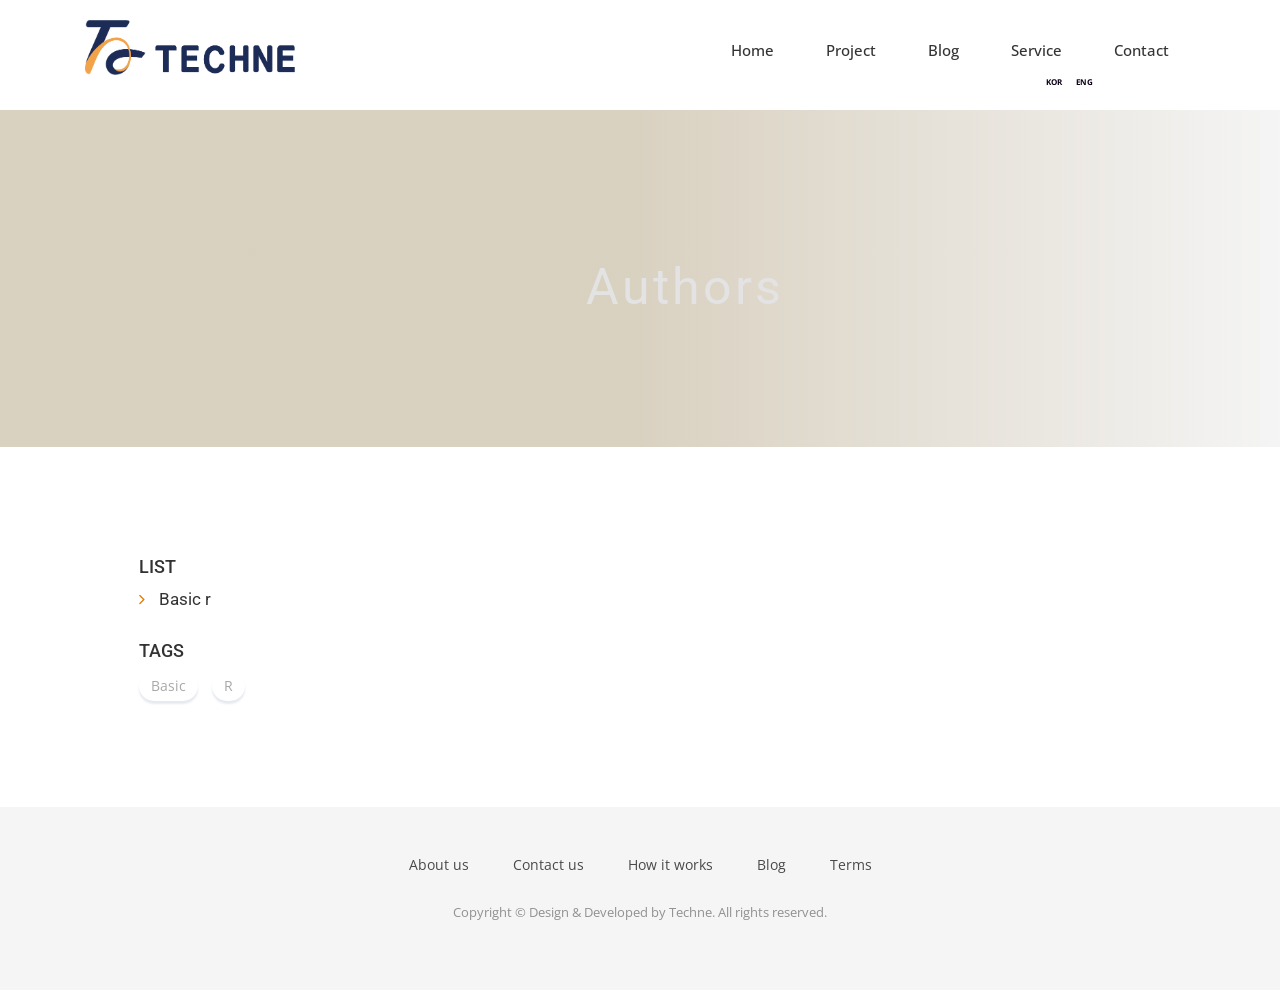
<file: authors/index.html>
<!DOCTYPE html>
<html>
<head>
	<meta charset="utf-8">
<meta http-equiv="X-UA-Compatible" content="IE=edge">
<meta name="viewport" content="width=device-width, initial-scale=1">
<meta name="description" content="Airspace Hugo theme">
<meta name="author" content="Somrat">










<title>Authors</title>

<meta name="generator" content="Hugo 0.59.0" />


    <link rel="stylesheet" href="https://techne316.github.io/css/owl.carousel.css" />
    <link rel="stylesheet" href="https://techne316.github.io/css/bootstrap.min.css" />
    <link rel="stylesheet" href="https://techne316.github.io/css/font-awesome.min.css" />
    <link rel="stylesheet" href="https://techne316.github.io/css/ionicons.min.css" />
    <link rel="stylesheet" href="https://techne316.github.io/css/animate.css" />
    <link rel="stylesheet" href="https://techne316.github.io/css/syntax.css" />
    <link rel="stylesheet" href="https://techne316.github.io/css/venobox.css" />
<!-- Main Stylesheet -->

<link rel="stylesheet" href="https://techne316.github.io/css/style.min.css" integrity="" media="screen">



<script src="https://techne316.github.io/js/jquery-1.10.2.min.js"></script>
<script src="https://techne316.github.io/js/bootstrap.min.js"></script>
<script src="https://techne316.github.io/js/owl.carousel.min.js"></script>
<script src="https://techne316.github.io/js/plugins.js"></script>
<script src="https://techne316.github.io/js/venobox.min.js"></script>


<!-- Main Script -->

<script src="https://techne316.github.io/js/main.min.js"></script>

<!-- google analitycs -->
<script>
    (function(i,s,o,g,r,a,m){i['GoogleAnalyticsObject']=r;i[r]=i[r]||function(){
    (i[r].q=i[r].q||[]).push(arguments)},i[r].l=1*new Date();a=s.createElement(o),
    m=s.getElementsByTagName(o)[0];a.async=1;a.src=g;m.parentNode.insertBefore(a,m)
    })(window,document,'script','//www.google-analytics.com/analytics.js','ga');
    ga('create', 'Your ID', 'auto');
    ga('send', 'pageview');
</script>



</head>
<body>

	
<header>
  <div class="container">
    <div class="row">
      <div class="col-md-12">

        
        <nav class="navbar navbar-default">
          <div class="container-fluid">
            
            <div class="navbar-header">
              <button type="button" class="navbar-toggle collapsed" data-toggle="collapse" data-target="#bs-example-navbar-collapse-1">
              </button>
              <a class="navbar-brand" href="https://techne316.github.io/">
                <img src="https://techne316.github.io/img/Techne.png" alt="Techne homepage Logo" style="width:210px;height:55px;">
              </a>
            </div>

            
              <div class="collapse navbar-collapse" id="bs-example-navbar-collapse-1">
                <ul class="nav navbar-nav navbar-right">
                  <li><a href="https://techne316.github.io/"> Home </a>
                  </li>
                  
                  
                  <li class="nav-item dropdown">
                    <a class="nav-link dropdown-toggle" href="#" role="button" data-toggle="dropdown" aria-haspopup="true" aria-expanded="false">
                      Project
                    </a>
                    <div class="dropdown-menu" >
                      
                      <a class="dropdown-item" href="/microarray">Microarray</a>
                      
                      <a class="dropdown-item" href="/rnaseq">RNAseq</a>
                      
                    </div>
                  </li>
                  
                  
                  
                  <li class="nav-item">
                    <a class="nav-link" href="/blog">Blog</a>
                  </li>
                  
                  
                  
                  <li class="nav-item">
                    <a class="nav-link" href="/service">Service</a>
                  </li>
                  
                  
                  
                  <li class="nav-item">
                    <a class="nav-link" href="/contact">Contact</a>
                  </li>
                  
                  
                </ul>
               </div> 
          </div>
        </nav> 
               <div class ="row">
                 <div class="col-md-10"></div>
                 <div class="col-md-2">
                  <ul class="list-inline lang-list">
                  
                  <li class="list-inline-item"><a href="https://techne316.github.io/kor/" style="text-align:right;font-size:60%;">KOR</a></li>
                  
                  <li class="list-inline-item"><a href="https://techne316.github.io/" style="text-align:right;font-size:60%;">ENG</a></li>
                  
                  </ul>
                 </div> 

      </div>
    </div>
  </div>

</header>

	
<section id="global-header" style="background-image: url('https://techne316.github.io/'),url('https://techne316.github.io/');">
    <div class="container">
        <div class="row">
            <div class="col-md-12">
                <div class="block">
                    <h1>Authors</h1>
                    <p></p>
                </div>
            </div>
        </div>
    </div>
</section>

	<section class="blog section">
		<div class="row">
			<div class = "col-md-1"></div>
				<!-- sidebar -->
<aside class="col-md-3 order-1 order-lg-2">
  <!-- categories -->
    <div class = "row">
      <div class = "col-md-1"></div>
      <div class = "col-md-8">
        <h4> LIST </h4>
        <ul class="list-styled style-circle">
          <li class="border-bottom border-color"><a href="/categories/basic-r" class="text-color d-block pb-3 mt-3 text-decoration-none">Basic r</a></li>
        </ul>
       <br>

      <!-- tags -->
        <h4>TAGS</h4>
        <ul class="list-inline tag-list">
          <li class="list-inline-item"><a class="hover-ripple" href="/tags/basic">Basic</a></li>
          <li class="list-inline-item"><a class="hover-ripple" href="/tags/r">R</a></li>
        </ul>
      </div> 
    </div> 

</aside>
<!-- /sidebar -->


			<div class="container">
			<div class = "col-md-9">	
				
			</div>
			<div class="col-9 text-center">
				


			</div>
		</div>
		</div>
	</section>

	
<footer>
  <div class="container">
    <div class="row">
      <div class="col-md-12">
        <div class="footer-manu">
          <ul>
            
            <li><a href="#">About us</a></li>
            
            <li><a href="#">Contact us</a></li>
            
            <li><a href="#">How it works</a></li>
            
            <li><a href="#">Blog</a></li>
            
            <li><a href="#">Terms</a></li>
            
          </ul>
        </div>
        <p>Copyright &copy; Design &amp; Developed by Techne. All rights reserved.</p>
      </div>
    </div>
  </div>
</footer>


</body>
</html>
</file>
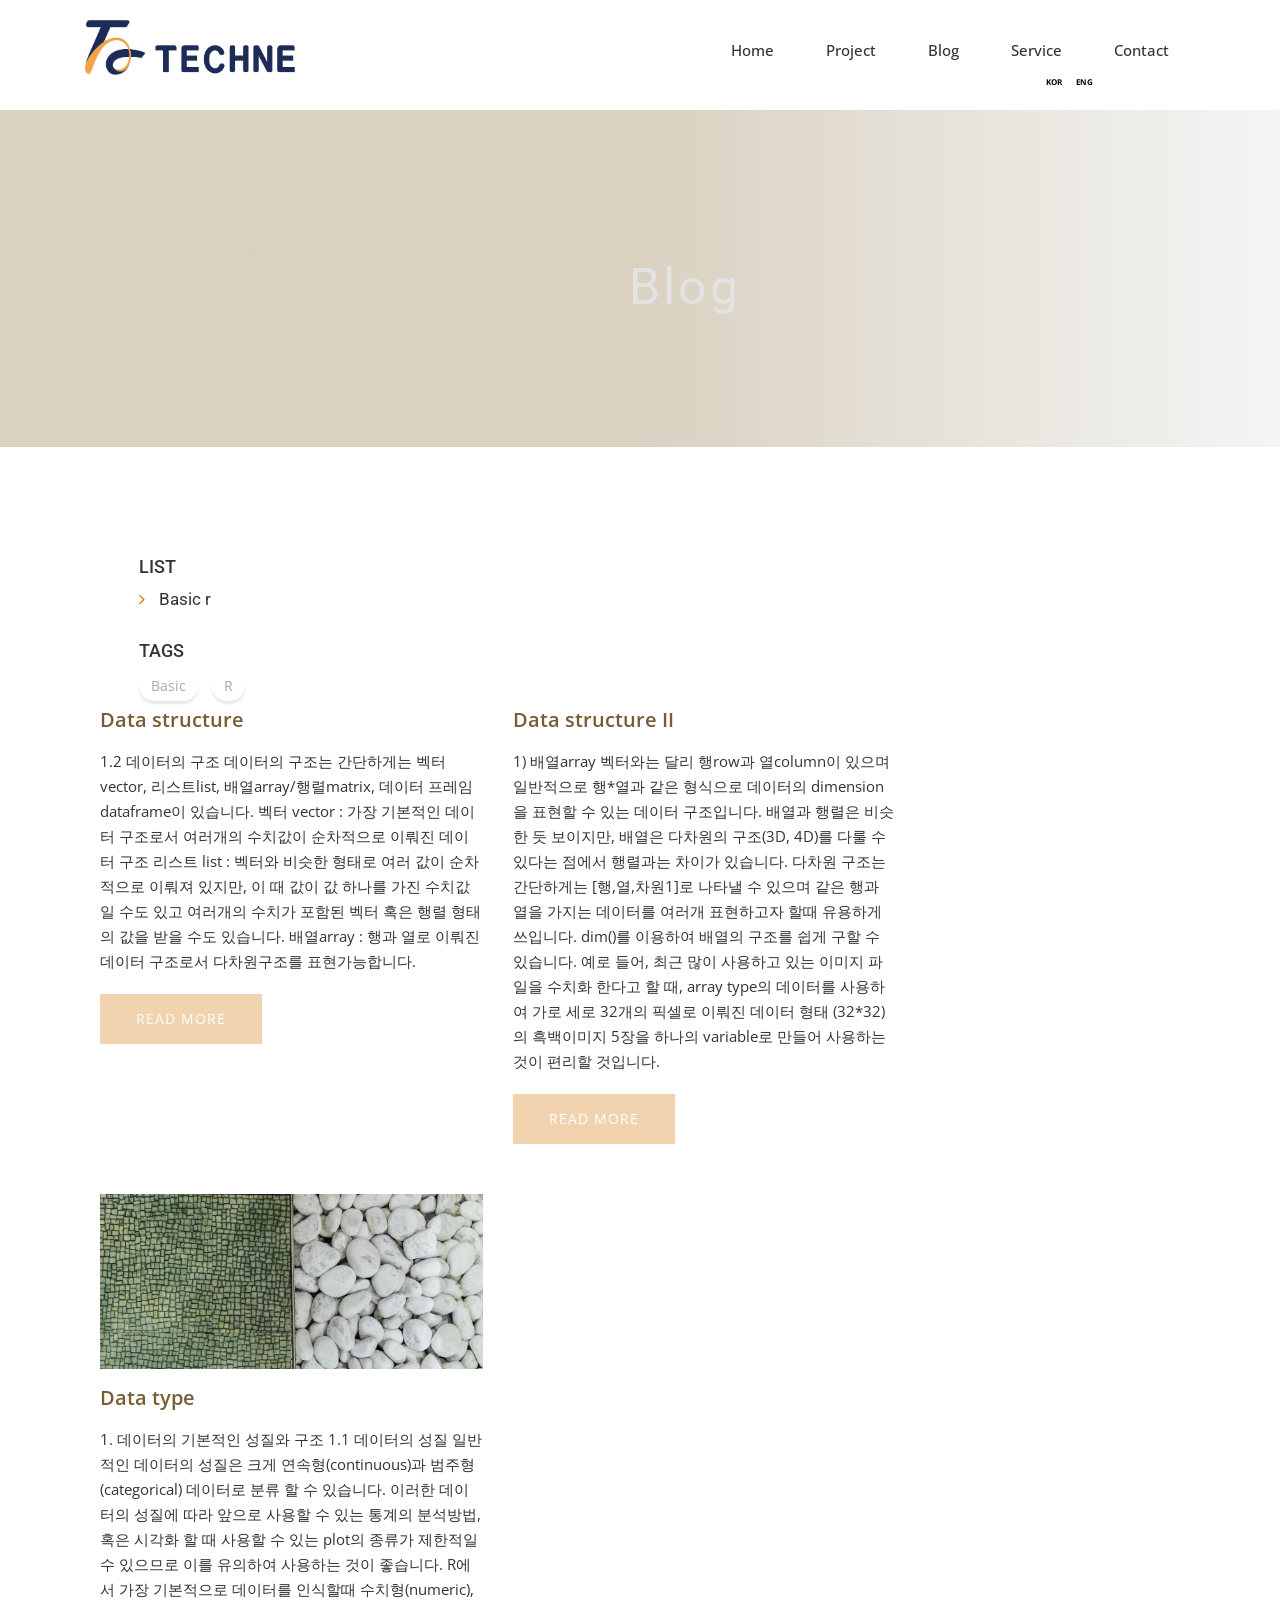
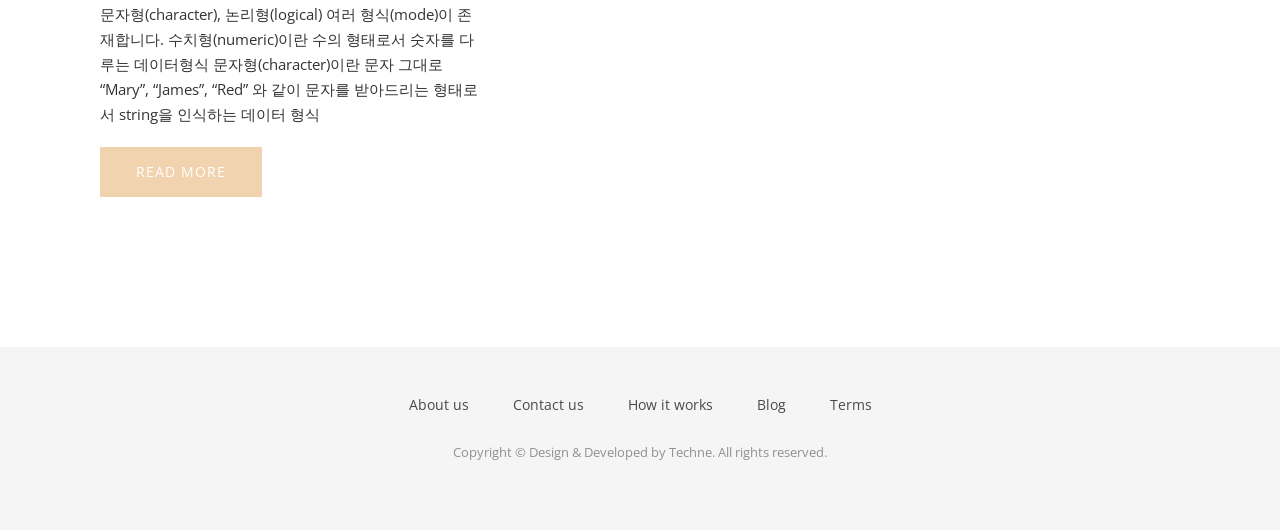
<file: blog/index.html>
<!DOCTYPE html>
<html>
<head>
	<meta charset="utf-8">
<meta http-equiv="X-UA-Compatible" content="IE=edge">
<meta name="viewport" content="width=device-width, initial-scale=1">
<meta name="description" content="This is meta description for blog page">
<meta name="author" content="Somrat">










<title>Blog</title>

<meta name="generator" content="Hugo 0.59.0" />


    <link rel="stylesheet" href="https://techne316.github.io/css/owl.carousel.css" />
    <link rel="stylesheet" href="https://techne316.github.io/css/bootstrap.min.css" />
    <link rel="stylesheet" href="https://techne316.github.io/css/font-awesome.min.css" />
    <link rel="stylesheet" href="https://techne316.github.io/css/ionicons.min.css" />
    <link rel="stylesheet" href="https://techne316.github.io/css/animate.css" />
    <link rel="stylesheet" href="https://techne316.github.io/css/syntax.css" />
    <link rel="stylesheet" href="https://techne316.github.io/css/venobox.css" />
<!-- Main Stylesheet -->

<link rel="stylesheet" href="https://techne316.github.io/css/style.min.css" integrity="" media="screen">



<script src="https://techne316.github.io/js/jquery-1.10.2.min.js"></script>
<script src="https://techne316.github.io/js/bootstrap.min.js"></script>
<script src="https://techne316.github.io/js/owl.carousel.min.js"></script>
<script src="https://techne316.github.io/js/plugins.js"></script>
<script src="https://techne316.github.io/js/venobox.min.js"></script>


<!-- Main Script -->

<script src="https://techne316.github.io/js/main.min.js"></script>

<!-- google analitycs -->
<script>
    (function(i,s,o,g,r,a,m){i['GoogleAnalyticsObject']=r;i[r]=i[r]||function(){
    (i[r].q=i[r].q||[]).push(arguments)},i[r].l=1*new Date();a=s.createElement(o),
    m=s.getElementsByTagName(o)[0];a.async=1;a.src=g;m.parentNode.insertBefore(a,m)
    })(window,document,'script','//www.google-analytics.com/analytics.js','ga');
    ga('create', 'Your ID', 'auto');
    ga('send', 'pageview');
</script>



</head>
<body>

	
<header>
  <div class="container">
    <div class="row">
      <div class="col-md-12">

        
        <nav class="navbar navbar-default">
          <div class="container-fluid">
            
            <div class="navbar-header">
              <button type="button" class="navbar-toggle collapsed" data-toggle="collapse" data-target="#bs-example-navbar-collapse-1">
              </button>
              <a class="navbar-brand" href="https://techne316.github.io/">
                <img src="https://techne316.github.io/img/Techne.png" alt="Techne homepage Logo" style="width:210px;height:55px;">
              </a>
            </div>

            
              <div class="collapse navbar-collapse" id="bs-example-navbar-collapse-1">
                <ul class="nav navbar-nav navbar-right">
                  <li><a href="https://techne316.github.io/"> Home </a>
                  </li>
                  
                  
                  <li class="nav-item dropdown">
                    <a class="nav-link dropdown-toggle" href="#" role="button" data-toggle="dropdown" aria-haspopup="true" aria-expanded="false">
                      Project
                    </a>
                    <div class="dropdown-menu" >
                      
                      <a class="dropdown-item" href="/microarray">Microarray</a>
                      
                      <a class="dropdown-item" href="/rnaseq">RNAseq</a>
                      
                    </div>
                  </li>
                  
                  
                  
                  <li class="nav-item">
                    <a class="nav-link" href="/blog">Blog</a>
                  </li>
                  
                  
                  
                  <li class="nav-item">
                    <a class="nav-link" href="/service">Service</a>
                  </li>
                  
                  
                  
                  <li class="nav-item">
                    <a class="nav-link" href="/contact">Contact</a>
                  </li>
                  
                  
                </ul>
               </div> 
          </div>
        </nav> 
               <div class ="row">
                 <div class="col-md-10"></div>
                 <div class="col-md-2">
                  <ul class="list-inline lang-list">
                  
                  <li class="list-inline-item"><a href="https://techne316.github.io/kor/" style="text-align:right;font-size:60%;">KOR</a></li>
                  
                  <li class="list-inline-item"><a href="https://techne316.github.io/" style="text-align:right;font-size:60%;">ENG</a></li>
                  
                  </ul>
                 </div> 

      </div>
    </div>
  </div>

</header>

	
<section id="global-header" style="background-image: url('https://techne316.github.io/img/bence-balla-schottner-YbLnnc5cJ2Q-unsplash.jpg'),url('https://techne316.github.io/img/bence-balla-schottner-YbLnnc5cJ2Q-unsplash.jpg');">
    <div class="container">
        <div class="row">
            <div class="col-md-12">
                <div class="block">
                    <h1>Blog</h1>
                    <p></p>
                </div>
            </div>
        </div>
    </div>
</section>

	<section class="blog section">
		<div class="row">
			<div class = "col-md-1"></div>
				<!-- sidebar -->
<aside class="col-md-3 order-1 order-lg-2">
  <!-- categories -->
    <div class = "row">
      <div class = "col-md-1"></div>
      <div class = "col-md-8">
        <h4> LIST </h4>
        <ul class="list-styled style-circle">
          <li class="border-bottom border-color"><a href="/categories/basic-r" class="text-color d-block pb-3 mt-3 text-decoration-none">Basic r</a></li>
        </ul>
       <br>

      <!-- tags -->
        <h4>TAGS</h4>
        <ul class="list-inline tag-list">
          <li class="list-inline-item"><a class="hover-ripple" href="/tags/basic">Basic</a></li>
          <li class="list-inline-item"><a class="hover-ripple" href="/tags/r">R</a></li>
        </ul>
      </div> 
    </div> 

</aside>
<!-- /sidebar -->


			<div class="container">
			<div class = "col-md-9">	
				
				<div class="col-md-6">
					<article class="blog-post">
						
						<a class="post-title" href="https://techne316.github.io/blog/basic_r_1.2/">Data structure</a>
						<p>
							1.2 데이터의 구조 
데이터의 구조는 간단하게는 벡터vector, 리스트list, 배열array/행렬matrix, 데이터 프레임dataframe이 있습니다.
 벡터 vector : 가장 기본적인 데이터 구조로서 여러개의 수치값이 순차적으로 이뤄진 데이터 구조
 리스트 list : 벡터와 비슷한 형태로 여러 값이 순차적으로 이뤄져 있지만, 이 때 값이 값 하나를 가진 수치값일 수도 있고 여러개의 수치가 포함된 벡터 혹은 행렬 형태의 값을 받을 수도 있습니다.
 배열array : 행과 열로 이뤄진 데이터 구조로서 다차원구조를 표현가능합니다.
						</p>
						<a href="https://techne316.github.io/blog/basic_r_1.2/" class="btn btn-main">Read More</a>
					</article>
				</div>
				
				<div class="col-md-6">
					<article class="blog-post">
						
						<a class="post-title" href="https://techne316.github.io/blog/basic_r_1.3/">Data structure II</a>
						<p>
							1) 배열array 벡터와는 달리 행row과 열column이 있으며 일반적으로 행*열과 같은 형식으로 데이터의 dimension을 표현할 수 있는 데이터 구조입니다. 배열과 행렬은 비슷한 듯 보이지만, 배열은 다차원의 구조(3D, 4D)를 다룰 수 있다는 점에서 행렬과는 차이가 있습니다. 다차원 구조는 간단하게는 [행,열,차원1]로 나타낼 수 있으며 같은 행과 열을 가지는 데이터를 여러개 표현하고자 할때 유용하게 쓰입니다. dim()를 이용하여 배열의 구조를 쉽게 구할 수 있습니다. 예로 들어, 최근 많이 사용하고 있는 이미지 파일을 수치화 한다고 할 때, array type의 데이터를 사용하여 가로 세로 32개의 픽셀로 이뤄진 데이터 형태 (32*32)의 흑백이미지 5장을 하나의 variable로 만들어 사용하는 것이 편리할 것입니다.
						</p>
						<a href="https://techne316.github.io/blog/basic_r_1.3/" class="btn btn-main">Read More</a>
					</article>
				</div>
				
				<div class="col-md-6">
					<article class="blog-post">
						
						<img src="https://techne316.github.io/img/blog/john-mark-arnold-WItJTJsW97w-unsplash1.jpg" class="img-responsive" alt="post-thumb"> 
						<a class="post-title" href="https://techne316.github.io/blog/basic_r_1.1/">Data type</a>
						<p>
							1. 데이터의 기본적인 성질와 구조 1.1 데이터의 성질 일반적인 데이터의 성질은 크게 연속형(continuous)과 범주형(categorical) 데이터로 분류 할 수 있습니다. 이러한 데이터의 성질에 따라 앞으로 사용할 수 있는 통계의 분석방법, 혹은 시각화 할 때 사용할 수 있는 plot의 종류가 제한적일 수 있으므로 이를 유의하여 사용하는 것이 좋습니다. R에서 가장 기본적으로 데이터를 인식할때 수치형(numeric), 문자형(character), 논리형(logical) 여러 형식(mode)이 존재합니다.
 수치형(numeric)이란 수의 형태로서 숫자를 다루는 데이터형식
 문자형(character)이란 문자 그대로 &ldquo;Mary&rdquo;, &ldquo;James&rdquo;, &ldquo;Red&rdquo; 와 같이 문자를 받아드리는 형태로서 string을 인식하는 데이터 형식
						</p>
						<a href="https://techne316.github.io/blog/basic_r_1.1/" class="btn btn-main">Read More</a>
					</article>
				</div>
				
			</div>
			<div class="col-9 text-center">
				


			</div>
		</div>
		</div>
	</section>

	
<footer>
  <div class="container">
    <div class="row">
      <div class="col-md-12">
        <div class="footer-manu">
          <ul>
            
            <li><a href="#">About us</a></li>
            
            <li><a href="#">Contact us</a></li>
            
            <li><a href="#">How it works</a></li>
            
            <li><a href="#">Blog</a></li>
            
            <li><a href="#">Terms</a></li>
            
          </ul>
        </div>
        <p>Copyright &copy; Design &amp; Developed by Techne. All rights reserved.</p>
      </div>
    </div>
  </div>
</footer>


</body>
</html>
</file>
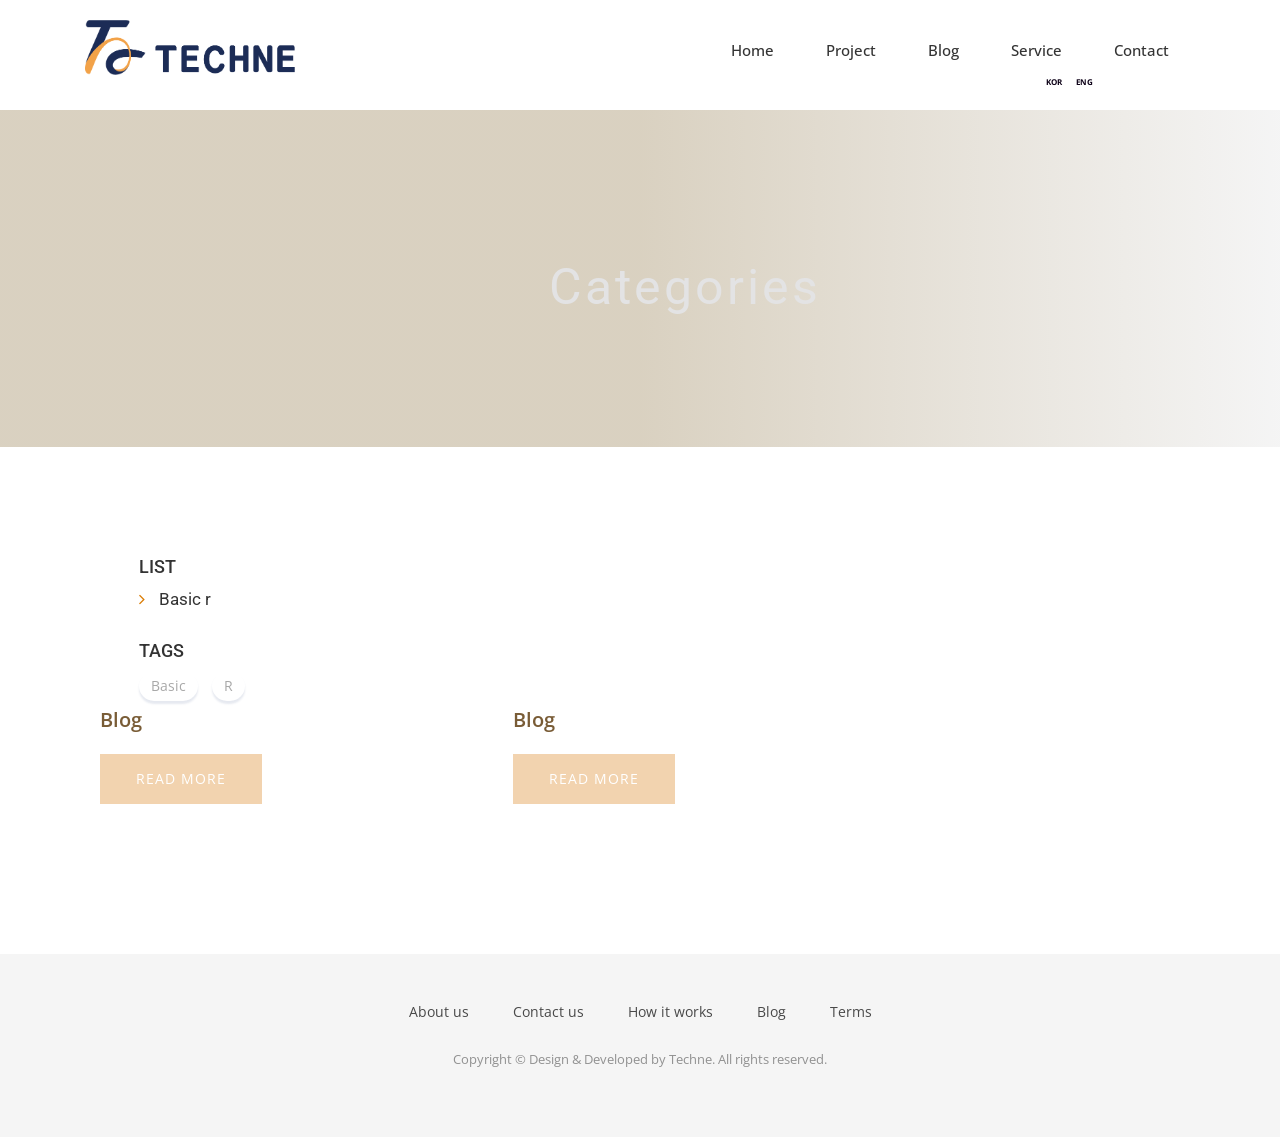
<file: categories/index.html>
<!DOCTYPE html>
<html>
<head>
	<meta charset="utf-8">
<meta http-equiv="X-UA-Compatible" content="IE=edge">
<meta name="viewport" content="width=device-width, initial-scale=1">
<meta name="description" content="Airspace Hugo theme">
<meta name="author" content="Somrat">










<title>Categories</title>

<meta name="generator" content="Hugo 0.59.0" />


    <link rel="stylesheet" href="https://techne316.github.io/css/owl.carousel.css" />
    <link rel="stylesheet" href="https://techne316.github.io/css/bootstrap.min.css" />
    <link rel="stylesheet" href="https://techne316.github.io/css/font-awesome.min.css" />
    <link rel="stylesheet" href="https://techne316.github.io/css/ionicons.min.css" />
    <link rel="stylesheet" href="https://techne316.github.io/css/animate.css" />
    <link rel="stylesheet" href="https://techne316.github.io/css/syntax.css" />
    <link rel="stylesheet" href="https://techne316.github.io/css/venobox.css" />
<!-- Main Stylesheet -->

<link rel="stylesheet" href="https://techne316.github.io/css/style.min.css" integrity="" media="screen">



<script src="https://techne316.github.io/js/jquery-1.10.2.min.js"></script>
<script src="https://techne316.github.io/js/bootstrap.min.js"></script>
<script src="https://techne316.github.io/js/owl.carousel.min.js"></script>
<script src="https://techne316.github.io/js/plugins.js"></script>
<script src="https://techne316.github.io/js/venobox.min.js"></script>


<!-- Main Script -->

<script src="https://techne316.github.io/js/main.min.js"></script>

<!-- google analitycs -->
<script>
    (function(i,s,o,g,r,a,m){i['GoogleAnalyticsObject']=r;i[r]=i[r]||function(){
    (i[r].q=i[r].q||[]).push(arguments)},i[r].l=1*new Date();a=s.createElement(o),
    m=s.getElementsByTagName(o)[0];a.async=1;a.src=g;m.parentNode.insertBefore(a,m)
    })(window,document,'script','//www.google-analytics.com/analytics.js','ga');
    ga('create', 'Your ID', 'auto');
    ga('send', 'pageview');
</script>



</head>
<body>

	
<header>
  <div class="container">
    <div class="row">
      <div class="col-md-12">

        
        <nav class="navbar navbar-default">
          <div class="container-fluid">
            
            <div class="navbar-header">
              <button type="button" class="navbar-toggle collapsed" data-toggle="collapse" data-target="#bs-example-navbar-collapse-1">
              </button>
              <a class="navbar-brand" href="https://techne316.github.io/">
                <img src="https://techne316.github.io/img/Techne.png" alt="Techne homepage Logo" style="width:210px;height:55px;">
              </a>
            </div>

            
              <div class="collapse navbar-collapse" id="bs-example-navbar-collapse-1">
                <ul class="nav navbar-nav navbar-right">
                  <li><a href="https://techne316.github.io/"> Home </a>
                  </li>
                  
                  
                  <li class="nav-item dropdown">
                    <a class="nav-link dropdown-toggle" href="#" role="button" data-toggle="dropdown" aria-haspopup="true" aria-expanded="false">
                      Project
                    </a>
                    <div class="dropdown-menu" >
                      
                      <a class="dropdown-item" href="/microarray">Microarray</a>
                      
                      <a class="dropdown-item" href="/rnaseq">RNAseq</a>
                      
                    </div>
                  </li>
                  
                  
                  
                  <li class="nav-item">
                    <a class="nav-link" href="/blog">Blog</a>
                  </li>
                  
                  
                  
                  <li class="nav-item">
                    <a class="nav-link" href="/service">Service</a>
                  </li>
                  
                  
                  
                  <li class="nav-item">
                    <a class="nav-link" href="/contact">Contact</a>
                  </li>
                  
                  
                </ul>
               </div> 
          </div>
        </nav> 
               <div class ="row">
                 <div class="col-md-10"></div>
                 <div class="col-md-2">
                  <ul class="list-inline lang-list">
                  
                  <li class="list-inline-item"><a href="https://techne316.github.io/kor/" style="text-align:right;font-size:60%;">KOR</a></li>
                  
                  <li class="list-inline-item"><a href="https://techne316.github.io/" style="text-align:right;font-size:60%;">ENG</a></li>
                  
                  </ul>
                 </div> 

      </div>
    </div>
  </div>

</header>

	
<section id="global-header" style="background-image: url('https://techne316.github.io/'),url('https://techne316.github.io/');">
    <div class="container">
        <div class="row">
            <div class="col-md-12">
                <div class="block">
                    <h1>Categories</h1>
                    <p></p>
                </div>
            </div>
        </div>
    </div>
</section>

	<section class="blog section">
		<div class="row">
			<div class = "col-md-1"></div>
				<!-- sidebar -->
<aside class="col-md-3 order-1 order-lg-2">
  <!-- categories -->
    <div class = "row">
      <div class = "col-md-1"></div>
      <div class = "col-md-8">
        <h4> LIST </h4>
        <ul class="list-styled style-circle">
          <li class="border-bottom border-color"><a href="/categories/basic-r" class="text-color d-block pb-3 mt-3 text-decoration-none">Basic r</a></li>
        </ul>
       <br>

      <!-- tags -->
        <h4>TAGS</h4>
        <ul class="list-inline tag-list">
          <li class="list-inline-item"><a class="hover-ripple" href="/tags/basic">Basic</a></li>
          <li class="list-inline-item"><a class="hover-ripple" href="/tags/r">R</a></li>
        </ul>
      </div> 
    </div> 

</aside>
<!-- /sidebar -->


			<div class="container">
			<div class = "col-md-9">	
				
				<div class="col-md-6">
					<article class="blog-post">
						
						<a class="post-title" href="https://techne316.github.io/categories/basic-r/">Blog</a>
						<p>
							
						</p>
						<a href="https://techne316.github.io/categories/basic-r/" class="btn btn-main">Read More</a>
					</article>
				</div>
				
				<div class="col-md-6">
					<article class="blog-post">
						
						<a class="post-title" href="https://techne316.github.io/categories/bioinformatics/">Blog</a>
						<p>
							
						</p>
						<a href="https://techne316.github.io/categories/bioinformatics/" class="btn btn-main">Read More</a>
					</article>
				</div>
				
			</div>
			<div class="col-9 text-center">
				


			</div>
		</div>
		</div>
	</section>

	
<footer>
  <div class="container">
    <div class="row">
      <div class="col-md-12">
        <div class="footer-manu">
          <ul>
            
            <li><a href="#">About us</a></li>
            
            <li><a href="#">Contact us</a></li>
            
            <li><a href="#">How it works</a></li>
            
            <li><a href="#">Blog</a></li>
            
            <li><a href="#">Terms</a></li>
            
          </ul>
        </div>
        <p>Copyright &copy; Design &amp; Developed by Techne. All rights reserved.</p>
      </div>
    </div>
  </div>
</footer>


</body>
</html>
</file>
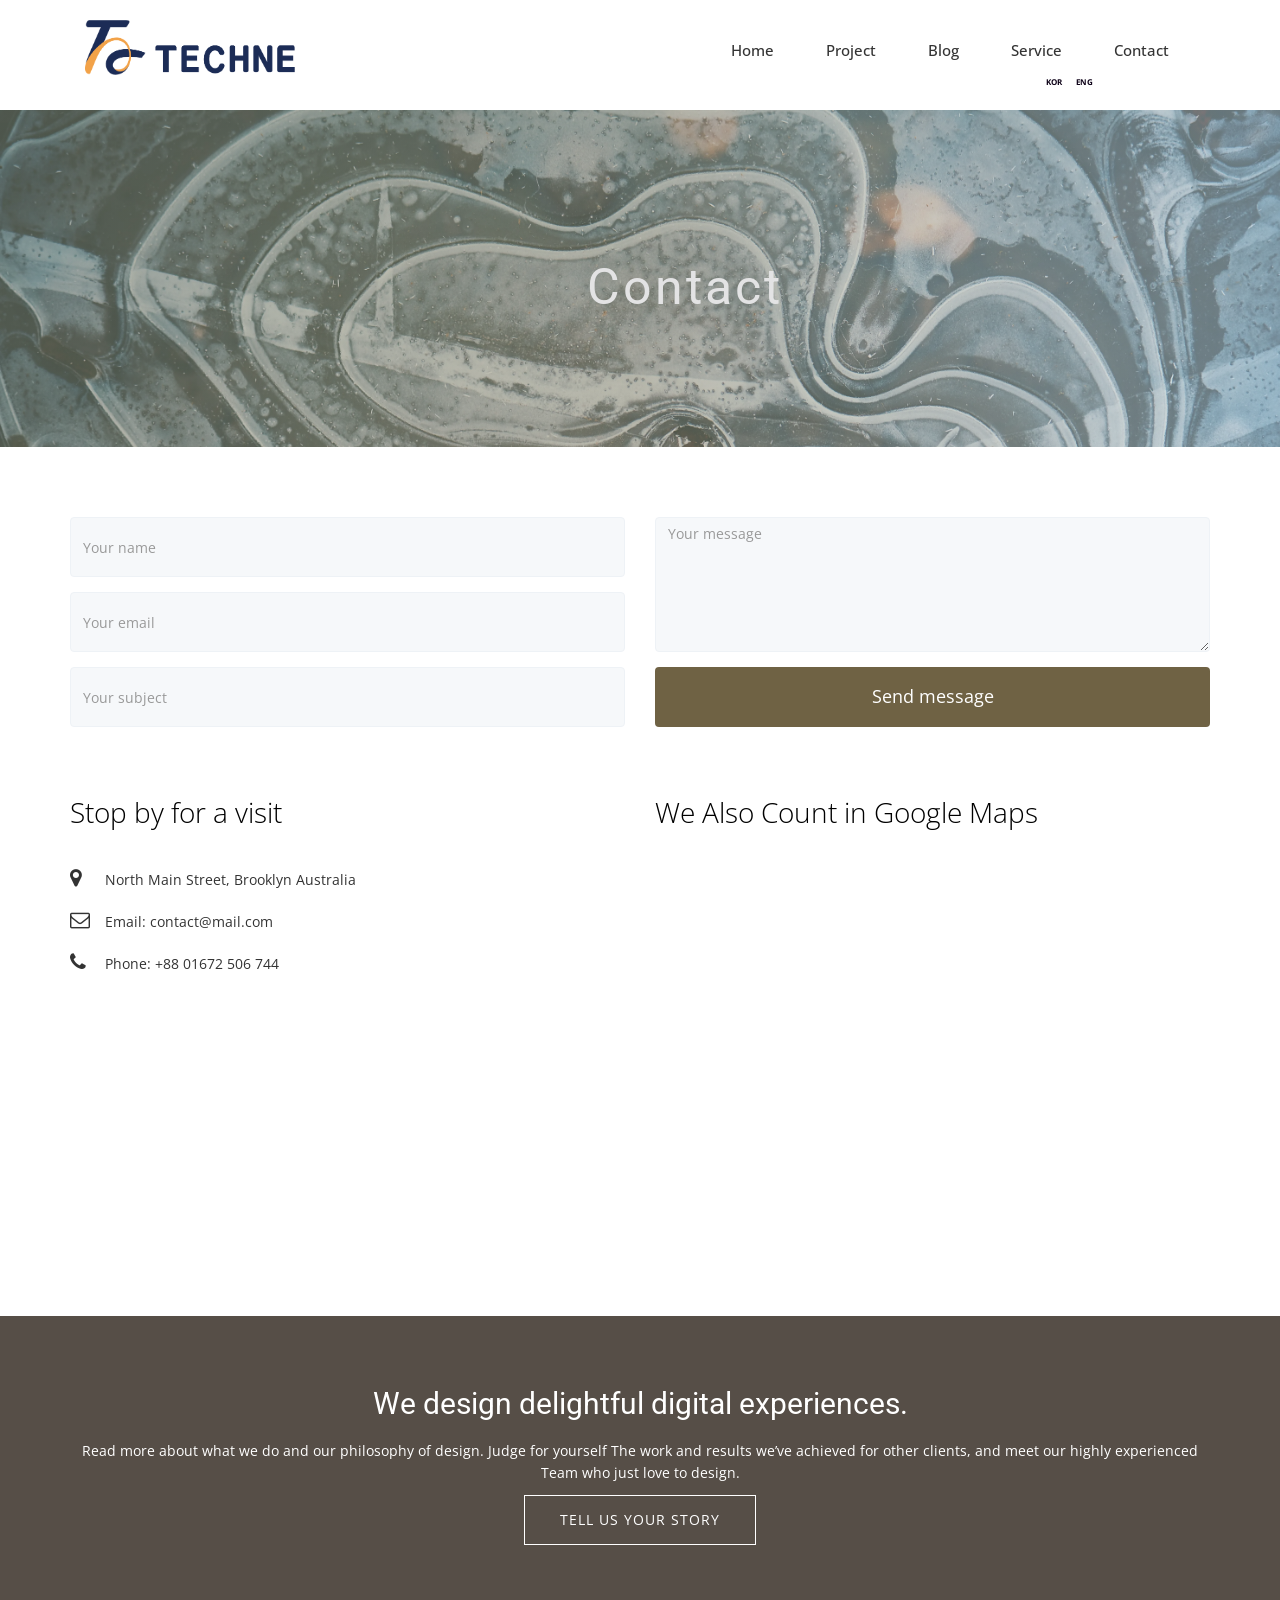
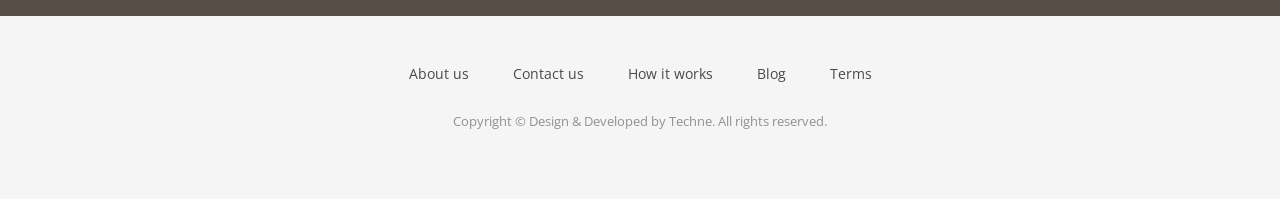
<file: contact/index.html>
<!DOCTYPE html>
<html>
<head>
	<meta charset="utf-8">
<meta http-equiv="X-UA-Compatible" content="IE=edge">
<meta name="viewport" content="width=device-width, initial-scale=1">
<meta name="description" content="This is meta description for contact page">
<meta name="author" content="Somrat">










<title>Contact</title>

<meta name="generator" content="Hugo 0.59.0" />


    <link rel="stylesheet" href="https://techne316.github.io/css/owl.carousel.css" />
    <link rel="stylesheet" href="https://techne316.github.io/css/bootstrap.min.css" />
    <link rel="stylesheet" href="https://techne316.github.io/css/font-awesome.min.css" />
    <link rel="stylesheet" href="https://techne316.github.io/css/ionicons.min.css" />
    <link rel="stylesheet" href="https://techne316.github.io/css/animate.css" />
    <link rel="stylesheet" href="https://techne316.github.io/css/syntax.css" />
    <link rel="stylesheet" href="https://techne316.github.io/css/venobox.css" />
<!-- Main Stylesheet -->

<link rel="stylesheet" href="https://techne316.github.io/css/style.min.css" integrity="" media="screen">



<script src="https://techne316.github.io/js/jquery-1.10.2.min.js"></script>
<script src="https://techne316.github.io/js/bootstrap.min.js"></script>
<script src="https://techne316.github.io/js/owl.carousel.min.js"></script>
<script src="https://techne316.github.io/js/plugins.js"></script>
<script src="https://techne316.github.io/js/venobox.min.js"></script>


<!-- Main Script -->

<script src="https://techne316.github.io/js/main.min.js"></script>

<!-- google analitycs -->
<script>
    (function(i,s,o,g,r,a,m){i['GoogleAnalyticsObject']=r;i[r]=i[r]||function(){
    (i[r].q=i[r].q||[]).push(arguments)},i[r].l=1*new Date();a=s.createElement(o),
    m=s.getElementsByTagName(o)[0];a.async=1;a.src=g;m.parentNode.insertBefore(a,m)
    })(window,document,'script','//www.google-analytics.com/analytics.js','ga');
    ga('create', 'Your ID', 'auto');
    ga('send', 'pageview');
</script>



</head>
<body>

	
<header>
  <div class="container">
    <div class="row">
      <div class="col-md-12">

        
        <nav class="navbar navbar-default">
          <div class="container-fluid">
            
            <div class="navbar-header">
              <button type="button" class="navbar-toggle collapsed" data-toggle="collapse" data-target="#bs-example-navbar-collapse-1">
              </button>
              <a class="navbar-brand" href="https://techne316.github.io/">
                <img src="https://techne316.github.io/img/Techne.png" alt="Techne homepage Logo" style="width:210px;height:55px;">
              </a>
            </div>

            
              <div class="collapse navbar-collapse" id="bs-example-navbar-collapse-1">
                <ul class="nav navbar-nav navbar-right">
                  <li><a href="https://techne316.github.io/"> Home </a>
                  </li>
                  
                  
                  <li class="nav-item dropdown">
                    <a class="nav-link dropdown-toggle" href="#" role="button" data-toggle="dropdown" aria-haspopup="true" aria-expanded="false">
                      Project
                    </a>
                    <div class="dropdown-menu" >
                      
                      <a class="dropdown-item" href="/microarray">Microarray</a>
                      
                      <a class="dropdown-item" href="/rnaseq">RNAseq</a>
                      
                    </div>
                  </li>
                  
                  
                  
                  <li class="nav-item">
                    <a class="nav-link" href="/blog">Blog</a>
                  </li>
                  
                  
                  
                  <li class="nav-item">
                    <a class="nav-link" href="/service">Service</a>
                  </li>
                  
                  
                  
                  <li class="nav-item">
                    <a class="nav-link" href="/contact">Contact</a>
                  </li>
                  
                  
                </ul>
               </div> 
          </div>
        </nav> 
               <div class ="row">
                 <div class="col-md-10"></div>
                 <div class="col-md-2">
                  <ul class="list-inline lang-list">
                  
                  <li class="list-inline-item"><a href="https://techne316.github.io/kor/" style="text-align:right;font-size:60%;">KOR</a></li>
                  
                  <li class="list-inline-item"><a href="https://techne316.github.io/" style="text-align:right;font-size:60%;">ENG</a></li>
                  
                  </ul>
                 </div> 

      </div>
    </div>
  </div>

</header>
	
	
		
<section id="global-header" style="background-image: url('https://techne316.github.io/img/thomas-millot-y6X3oiDQQtY-unsplash.jpg.webp'),url('https://techne316.github.io/img/thomas-millot-y6X3oiDQQtY-unsplash.jpg');">
    <div class="container">
        <div class="row">
            <div class="col-md-12">
                <div class="block">
                    <h1>Contact</h1>
                    <p></p>
                </div>
            </div>
        </div>
    </div>
</section>



<section id="contact-form">
  <div class="container">
    <div class="row">
      <div class="col-md-6 col-sm-12">
        <div class="block">
          <form>
            <div class="form-group">
              <input type="text" class="form-control" placeholder="Your name">
            </div>
            <div class="form-group">
              <input type="text" class="form-control" placeholder="Your email">
            </div>
            <div class="form-group">
              <input type="text" class="form-control" placeholder="Your subject">
            </div>
          </form>
        </div>
      </div>
      <div class="col-md-6 col-sm-12">
        <div class="block">
          <form>
            <div class="form-group-2">
              <textarea class="form-control" rows="3" placeholder="Your message"></textarea>
            </div>
            <button class="btn btn-default" type="submit">Send message</button>
          </form>
        </div>
      </div>
    </div>
    <div id="contact-box" class="row">
      <div class="col-md-6 col-sm-12">
        <div class="block">

          <h2>Stop by for a visit</h2>
          <ul class="address-block">
            <li>
              <i class="fa fa-map-marker"></i>North Main Street, Brooklyn Australia
            </li>
            <li>
              <i class="fa fa-envelope-o"></i>Email: contact@mail.com
            </li>
            <li>
              <i class="fa fa-phone"></i>Phone: &#43;88 01672 506 744
            </li>
          </ul>
          <ul class="social-icons">
          
          </ul>
        </div>
      </div>
      <div class="col-md-6 col-sm-12">
        
        <div class="block">
          <h2>We Also Count in Google Maps</h2>
            <div class="google-map">
              <iframe src="https://www.google.com/maps/embed?pb=!1m18!1m12!1m3!1d3022.472979439986!2d-73.97769068489596!3d40.7516207793276!2m3!1f0!2f0!3f0!3m2!1i1024!2i768!4f13.1!3m3!1m2!1s0x89c2590247c56379%3A0x15e13bea38b43e18!2sChrysler+Building!5e0!3m2!1sen!2sus!4v1477406538220" width="555" height="300" frameborder="0" style="border:0" allowfullscreen></iframe>
            </div>
        </div>
        
      </div>
    </div>
  </div>
</section>

	

	
		
<section id="call-to-action" style="background-image: url('https://techne316.github.io/img/call-to-action-bg.jpg');">
  
  <div class="container">
    <div class="row">
      <div class ="col-md-3"></div>
      <div class="col-md-12">
        <div class="block">
          <h2>We design delightful digital experiences.</h2>
          <p>Read more about what we do and our philosophy of design. Judge for yourself The work and results we’ve achieved for other clients, and meet our highly experienced Team who just love to design.</p>
          
          <a class="btn btn-main btn-solid-border" href="#" >tell us your story</a>
          
        </div>
      </div>
      <div class="col-md-3"></div>
    </div>
  </div>
</section>

	

	
<footer>
  <div class="container">
    <div class="row">
      <div class="col-md-12">
        <div class="footer-manu">
          <ul>
            
            <li><a href="#">About us</a></li>
            
            <li><a href="#">Contact us</a></li>
            
            <li><a href="#">How it works</a></li>
            
            <li><a href="#">Blog</a></li>
            
            <li><a href="#">Terms</a></li>
            
          </ul>
        </div>
        <p>Copyright &copy; Design &amp; Developed by Techne. All rights reserved.</p>
      </div>
    </div>
  </div>
</footer>


	
</body>
</html>
</file>
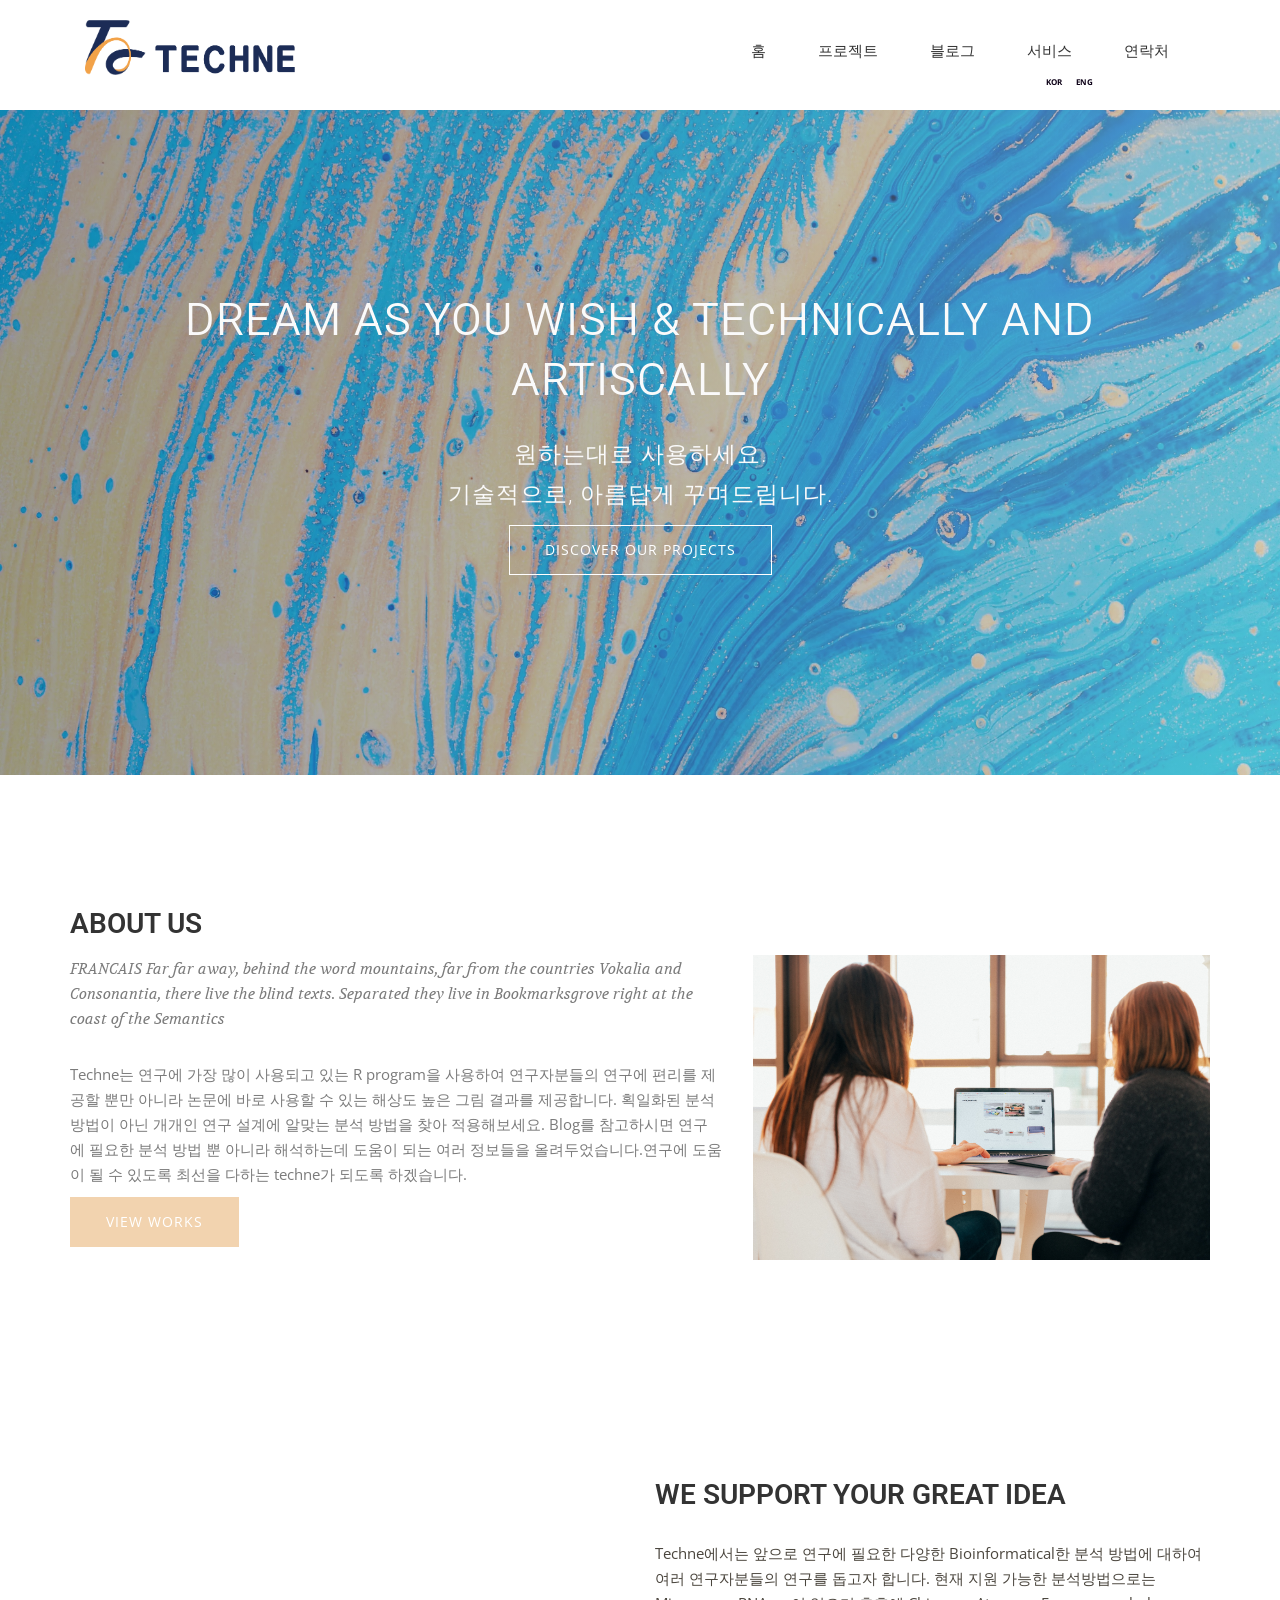
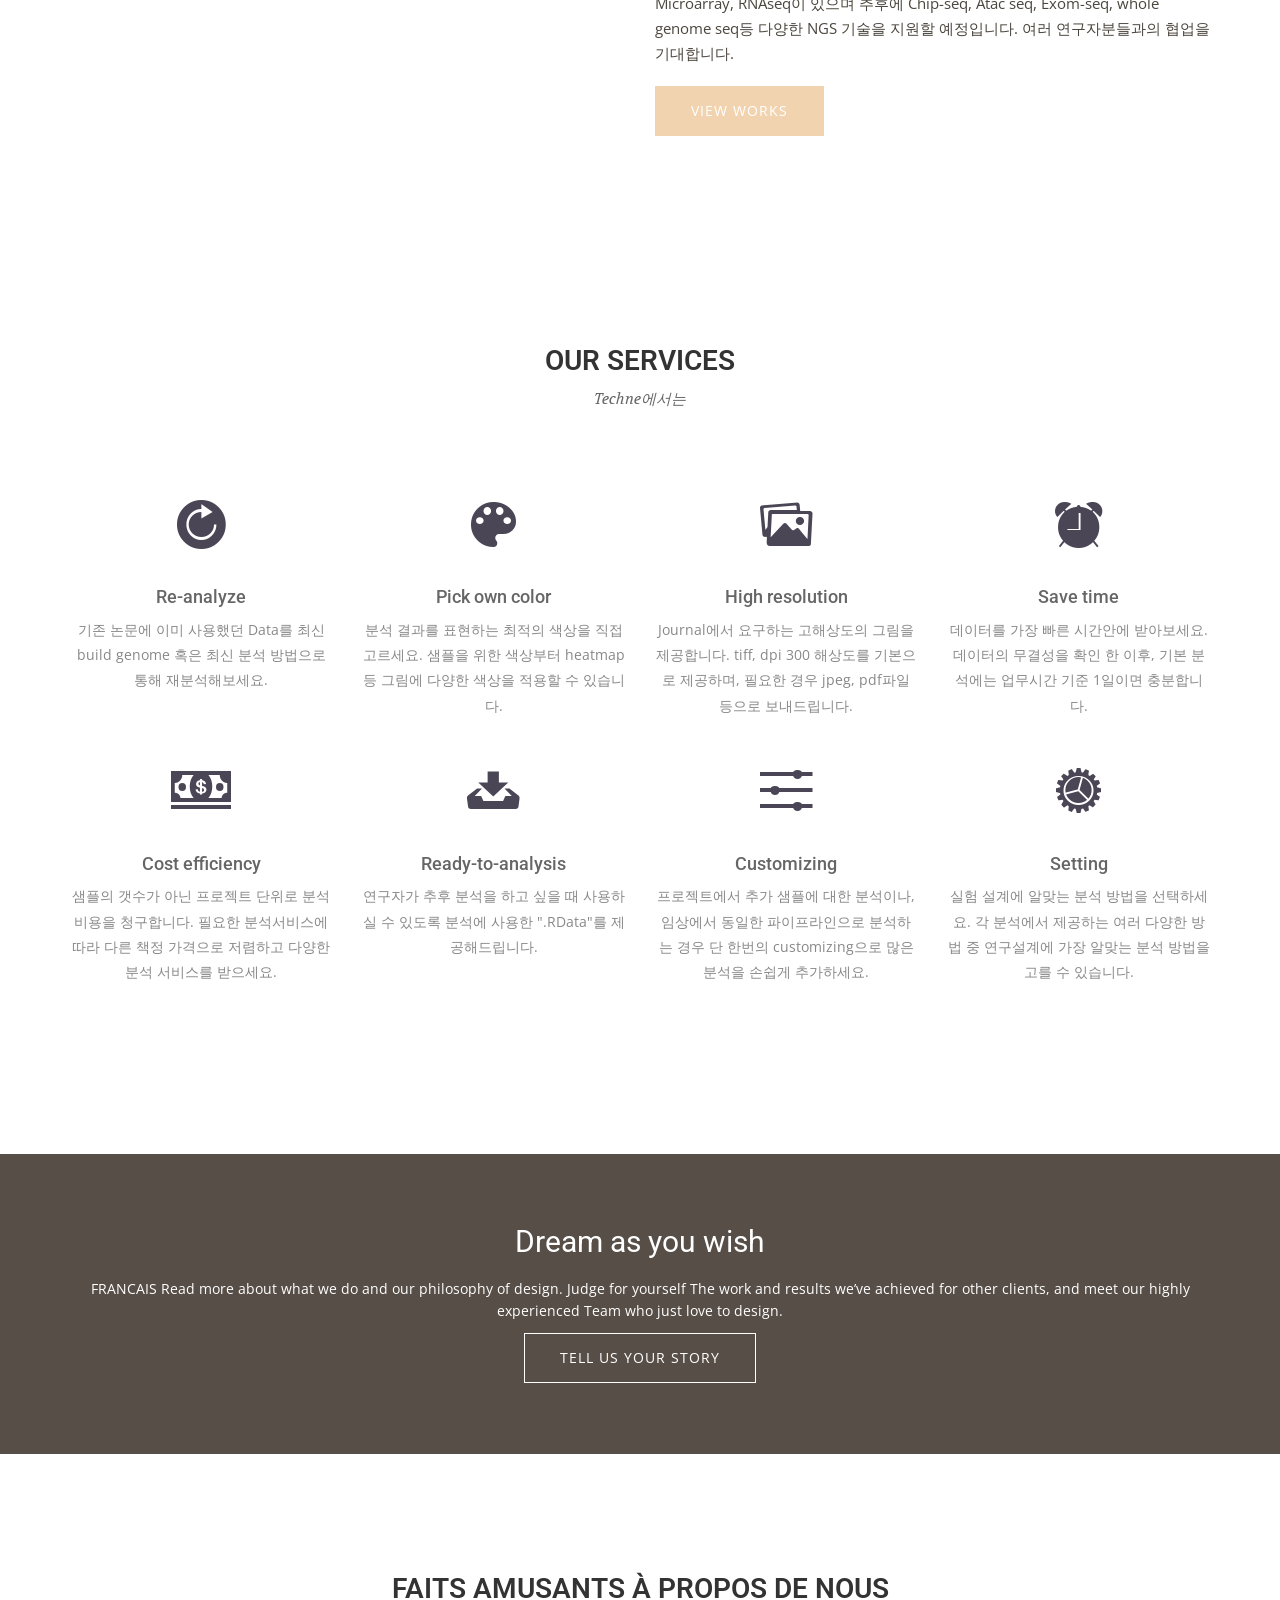
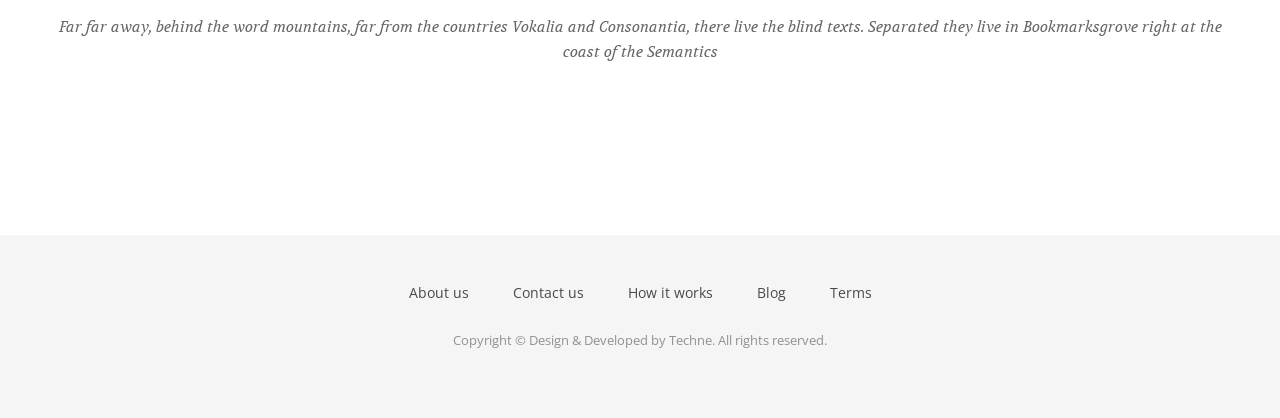
<file: kor/index.html>
<!DOCTYPE html>
<html>
<head>
	
	<meta charset="utf-8">
<meta http-equiv="X-UA-Compatible" content="IE=edge">
<meta name="viewport" content="width=device-width, initial-scale=1">
<meta name="description" content="Airspace Hugo theme">
<meta name="author" content="Somrat">










<title>KOREAN Techne homepage</title>

<meta name="generator" content="Hugo 0.59.0" />


    <link rel="stylesheet" href="https://techne316.github.io/css/owl.carousel.css" />
    <link rel="stylesheet" href="https://techne316.github.io/css/bootstrap.min.css" />
    <link rel="stylesheet" href="https://techne316.github.io/css/font-awesome.min.css" />
    <link rel="stylesheet" href="https://techne316.github.io/css/ionicons.min.css" />
    <link rel="stylesheet" href="https://techne316.github.io/css/animate.css" />
    <link rel="stylesheet" href="https://techne316.github.io/css/syntax.css" />
    <link rel="stylesheet" href="https://techne316.github.io/css/venobox.css" />
<!-- Main Stylesheet -->

<link rel="stylesheet" href="https://techne316.github.io/css/style.min.css" integrity="" media="screen">



<script src="https://techne316.github.io/js/jquery-1.10.2.min.js"></script>
<script src="https://techne316.github.io/js/bootstrap.min.js"></script>
<script src="https://techne316.github.io/js/owl.carousel.min.js"></script>
<script src="https://techne316.github.io/js/plugins.js"></script>
<script src="https://techne316.github.io/js/venobox.min.js"></script>


<!-- Main Script -->

<script src="https://techne316.github.io/js/main.min.js"></script>

<!-- google analitycs -->
<script>
    (function(i,s,o,g,r,a,m){i['GoogleAnalyticsObject']=r;i[r]=i[r]||function(){
    (i[r].q=i[r].q||[]).push(arguments)},i[r].l=1*new Date();a=s.createElement(o),
    m=s.getElementsByTagName(o)[0];a.async=1;a.src=g;m.parentNode.insertBefore(a,m)
    })(window,document,'script','//www.google-analytics.com/analytics.js','ga');
    ga('create', 'Your ID', 'auto');
    ga('send', 'pageview');
</script>




</head>
<body>

	
<header>
  <div class="container">
    <div class="row">
      <div class="col-md-12">

        
        <nav class="navbar navbar-default">
          <div class="container-fluid">
            
            <div class="navbar-header">
              <button type="button" class="navbar-toggle collapsed" data-toggle="collapse" data-target="#bs-example-navbar-collapse-1">
              </button>
              <a class="navbar-brand" href="https://techne316.github.io/">
                <img src="https://techne316.github.io/img/Techne.png" alt="KOREAN Techne homepage Logo" style="width:210px;height:55px;">
              </a>
            </div>

            
              <div class="collapse navbar-collapse" id="bs-example-navbar-collapse-1">
                <ul class="nav navbar-nav navbar-right">
                  <li><a href="https://techne316.github.io/"> 홈 </a>
                  </li>
                  
                  
                  <li class="nav-item dropdown">
                    <a class="nav-link dropdown-toggle" href="#" role="button" data-toggle="dropdown" aria-haspopup="true" aria-expanded="false">
                      프로젝트
                    </a>
                    <div class="dropdown-menu" >
                      
                      <a class="dropdown-item" href="/kor/microarray">Microarray</a>
                      
                      <a class="dropdown-item" href="/kor/rnaseq">RNAseq</a>
                      
                    </div>
                  </li>
                  
                  
                  
                  <li class="nav-item">
                    <a class="nav-link" href="/kor/blog">블로그</a>
                  </li>
                  
                  
                  
                  <li class="nav-item">
                    <a class="nav-link" href="/kor/service">서비스</a>
                  </li>
                  
                  
                  
                  <li class="nav-item">
                    <a class="nav-link" href="/kor/contact">연락처</a>
                  </li>
                  
                  
                </ul>
               </div> 
          </div>
        </nav> 
               <div class ="row">
                 <div class="col-md-10"></div>
                 <div class="col-md-2">
                  <ul class="list-inline lang-list">
                  
                  <li class="list-inline-item"><a href="https://techne316.github.io/kor/" style="text-align:right;font-size:60%;">KOR</a></li>
                  
                  <li class="list-inline-item"><a href="https://techne316.github.io/" style="text-align:right;font-size:60%;">ENG</a></li>
                  
                  </ul>
                 </div> 

      </div>
    </div>
  </div>

</header>

	
<!-- Slider Start -->
<section id="slider" style="background-image: url('https://techne316.github.io/img/pawel-czerwinski-g2Zf3hJyYAc-unsplash.jpg.webp'),url('https://techne316.github.io/img/pawel-czerwinski-g2Zf3hJyYAc-unsplash.jpg');">
    <div class="container">
        <div class="row">
            <div class="col-md-10 col-md-offset-1">
                <div class="block text-center">
                    <h1 class="animated fadeInUp text-uppercase">Dream as you wish & technically and artiscally</h1>
                    <p class="animated fadeInUp">원하는대로 사용하세요.<br/>기술적으로, 아름답게 꾸며드립니다.</p>
                    <a class="btn btn-main btn-solid-border" href="https://techne316.github.io/" >Discover Our Projects</a>
                </div>
            </div>
        </div>
    </div>
</section>


	
<section id="intro">
  <div class="container">
    <div class="row">
      <div class="col-md-7 col-sm-12">
        <div class="block">
          <div class="section-title">
            <h2>About Us</h2>
            <p>FRANCAIS Far far away, behind the word mountains, far from the countries Vokalia and Consonantia, there live the blind texts. Separated they live in Bookmarksgrove right at the coast of the Semantics</p>
          </div>
          <p>Techne는 연구에 가장 많이 사용되고 있는 R program을 사용하여 연구자분들의 연구에 편리를 제공할 뿐만 아니라 논문에 바로 사용할 수 있는 해상도 높은 그림 결과를 제공합니다. 획일화된 분석 방법이 아닌 개개인 연구 설계에 알맞는 분석 방법을 찾아 적용해보세요. Blog를 참고하시면 연구에 필요한 분석 방법 뿐 아니라 해석하는데 도움이 되는 여러 정보들을 올려두었습니다.연구에 도움이 될 수 있도록 최선을 다하는 techne가 되도록 하겠습니다. </p>
          
          <a href="#" class="btn btn-main">View Works</a>
      
        </div>
      </div>
      <div class="col-md-5 col-sm-12">
        <div class="block">
         <img src=" https://techne316.github.io/img/kobu-agency-7okkFhxrxNw-unsplash.jpg " alt="Img">
        </div>
      </div>
    </div>
  </div>
</section>

	<section id="feature" style="background-image: url('https://techne316.github.io/img/pallie-smith-zp-0uEqBwpU-unsplash.jpg.webp'),url('https://techne316.github.io/img/allie-smith-zp-0uEqBwpU-unsplash.jpg');">
<div class="container">
  <div class="row">
    <div class="col-md-6 col-md-offset-6">
      <h2 class="text-uppercase">we support your great idea</h2>
      <p>
      	Techne에서는 앞으로 연구에 필요한 다양한 Bioinformatical한 분석 방법에 대하여 여러 연구자분들의 연구를 돕고자 합니다. 현재 지원 가능한 분석방법으로는 Microarray, RNAseq이 있으며 추후에 Chip-seq, Atac seq, Exom-seq, whole genome seq등 다양한 NGS 기술을 지원할 예정입니다. 여러 연구자분들과의 협업을 기대합니다.
      </p>
      
      	<a href="#" class="btn btn-main">View Works</a>
      
    </div>
  </div>
</div>
</section>

	


<section id="service">
  <div class="container">

    
    <div class="row">
      <div class="section-title">
        <h2>Our Services</h2>
        <p>Techne에서는   
</p>
      </div>
    </div>

    
    <div class="row">
      
      <div class="col-sm-6 col-md-3">
        <div class="service-item">
          <i class="ion-ios-refresh"></i>
          <h4>Re-analyze</h4>
          <p>기존 논문에 이미 사용했던 Data를 최신 build genome 혹은 최신 분석 방법으로 통해 재분석해보세요. 
</p>
        </div>
      </div>
      
      <div class="col-sm-6 col-md-3">
        <div class="service-item">
          <i class="ion-android-color-palette"></i>
          <h4>Pick own color</h4>
          <p>분석 결과를 표현하는 최적의 색상을 직접 고르세요. 샘플을 위한 색상부터 heatmap등 그림에 다양한 색상을 적용할 수 있습니다.         
</p>
        </div>
      </div>
      
      <div class="col-sm-6 col-md-3">
        <div class="service-item">
          <i class="ion-images"></i>
          <h4>High resolution</h4>
          <p>Journal에서 요구하는 고해상도의 그림을 제공합니다. tiff, dpi 300 해상도를 기본으로 제공하며, 필요한 경우 jpeg, pdf파일 등으로 보내드립니다. 
</p>
        </div>
      </div>
      
      <div class="col-sm-6 col-md-3">
        <div class="service-item">
          <i class="ion-ios-alarm"></i>
          <h4>Save time</h4>
          <p>데이터를 가장 빠른 시간안에 받아보세요. 데이터의 무결성을 확인 한 이후, 기본 분석에는 업무시간 기준 1일이면 충분합니다.  
</p>
        </div>
      </div>
      
      <div class="col-sm-6 col-md-3">
        <div class="service-item">
          <i class="ion-cash"></i>
          <h4>Cost efficiency</h4>
          <p>샘플의 갯수가 아닌 프로젝트 단위로 분석 비용을 청구합니다. 필요한 분석서비스에 따라 다른 책정 가격으로 저렴하고 다양한 분석 서비스를 받으세요.
</p>
        </div>
      </div>
      
      <div class="col-sm-6 col-md-3">
        <div class="service-item">
          <i class="ion-archive"></i>
          <h4>Ready-to-analysis</h4>
          <p>연구자가 추후 분석을 하고 싶을 때 사용하실 수 있도록  분석에 사용한 &#34;.RData&#34;를 제공해드립니다. 
</p>
        </div>
      </div>
      
      <div class="col-sm-6 col-md-3">
        <div class="service-item">
          <i class="ion-ios-settings-strong"></i>
          <h4>Customizing</h4>
          <p>프로젝트에서 추가 샘플에 대한 분석이나, 임상에서 동일한 파이프라인으로 분석하는 경우 단 한번의 customizing으로 많은 분석을 손쉽게 추가하세요.
</p>
        </div>
      </div>
      
      <div class="col-sm-6 col-md-3">
        <div class="service-item">
          <i class="ion-ios-cog"></i>
          <h4>Setting</h4>
          <p>실험 설계에 알맞는 분석 방법을 선택하세요. 각 분석에서 제공하는 여러 다양한 방법 중 연구설계에 가장 알맞는 분석 방법을 고를 수 있습니다.</p>
        </div>
      </div>
      
    </div>
  </div>
</section>



	
<section id="call-to-action" style="background-image: url('https://techne316.github.io/img/call-to-action-bg.jpg');">
  
  <div class="container">
    <div class="row">
      <div class ="col-md-3"></div>
      <div class="col-md-12">
        <div class="block">
          <h2>Dream as you wish</h2>
          <p>FRANCAIS Read more about what we do and our philosophy of design. Judge for yourself The work and results we’ve achieved for other clients, and meet our highly experienced Team who just love to design.</p>
          
          <a class="btn btn-main btn-solid-border" href="#" >tell us your story</a>
          
        </div>
      </div>
      <div class="col-md-3"></div>
    </div>
  </div>
</section>


	




<section id="testimonial">
  <div class="container">
    
    <div class="row">
      <div class="section-title text-center">
        <h2>Faits amusants à propos de nous</h2>
        <p>Far far away, behind the word mountains, far from the countries Vokalia and Consonantia, there live the blind texts. Separated they live in Bookmarksgrove right at the coast of the Semantics
</p>
      </div>
    </div>

    <div class="row">
      
      
    </div>
  </div>
</section>



	
<footer>
  <div class="container">
    <div class="row">
      <div class="col-md-12">
        <div class="footer-manu">
          <ul>
            
            <li><a href="#">About us</a></li>
            
            <li><a href="#">Contact us</a></li>
            
            <li><a href="#">How it works</a></li>
            
            <li><a href="#">Blog</a></li>
            
            <li><a href="#">Terms</a></li>
            
          </ul>
        </div>
        <p>Copyright &copy; Design &amp; Developed by Techne. All rights reserved.</p>
      </div>
    </div>
  </div>
</footer>


</body>
</html>
</file>
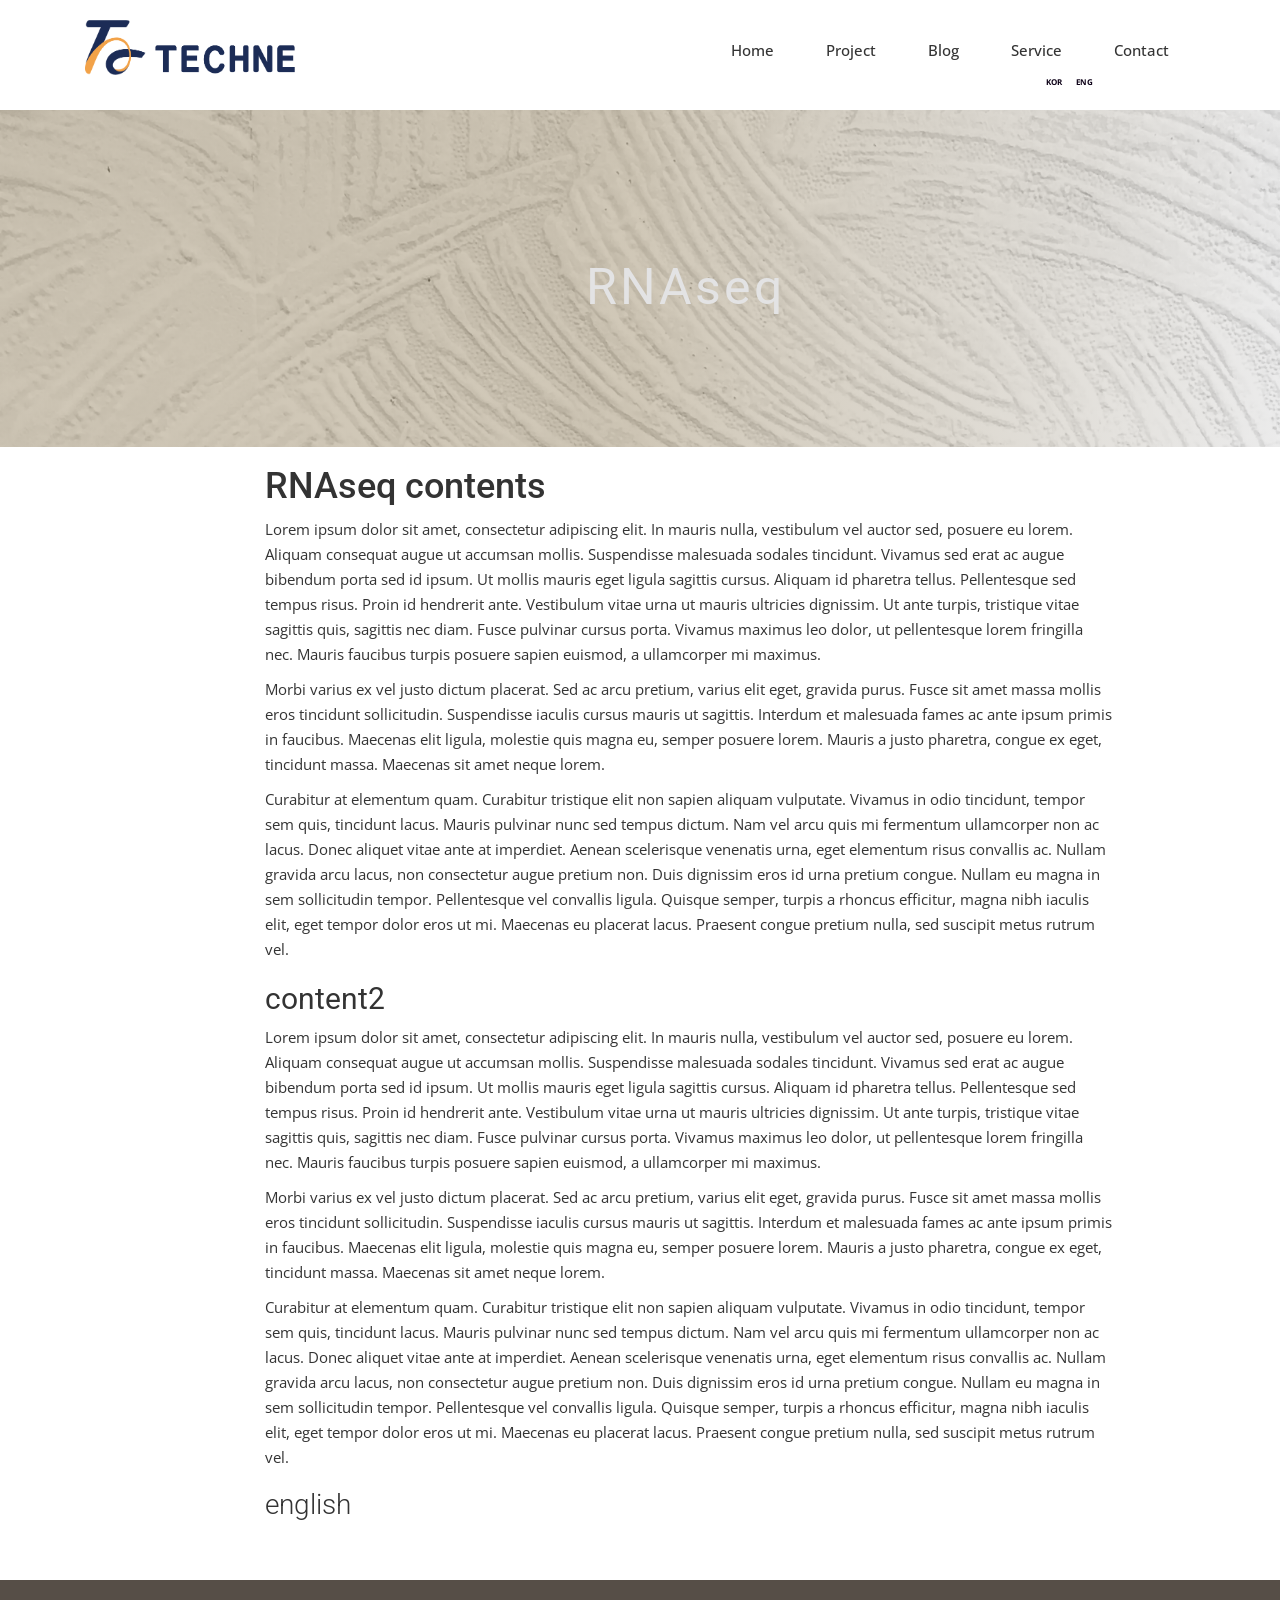
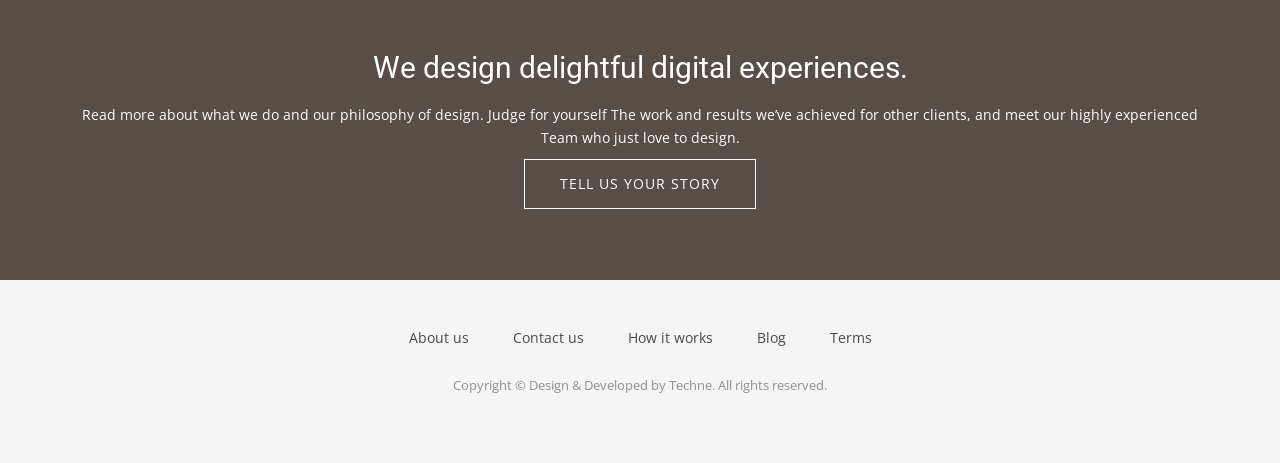
<file: rnaseq/index.html>
<!DOCTYPE html>
<html>
<head>
	<meta charset="utf-8">
<meta http-equiv="X-UA-Compatible" content="IE=edge">
<meta name="viewport" content="width=device-width, initial-scale=1">
<meta name="description" content="This is meta description for portfolio page">
<meta name="author" content="Somrat">










<title>RNAseq</title>

<meta name="generator" content="Hugo 0.59.0" />


    <link rel="stylesheet" href="https://techne316.github.io/css/owl.carousel.css" />
    <link rel="stylesheet" href="https://techne316.github.io/css/bootstrap.min.css" />
    <link rel="stylesheet" href="https://techne316.github.io/css/font-awesome.min.css" />
    <link rel="stylesheet" href="https://techne316.github.io/css/ionicons.min.css" />
    <link rel="stylesheet" href="https://techne316.github.io/css/animate.css" />
    <link rel="stylesheet" href="https://techne316.github.io/css/syntax.css" />
    <link rel="stylesheet" href="https://techne316.github.io/css/venobox.css" />
<!-- Main Stylesheet -->

<link rel="stylesheet" href="https://techne316.github.io/css/style.min.css" integrity="" media="screen">



<script src="https://techne316.github.io/js/jquery-1.10.2.min.js"></script>
<script src="https://techne316.github.io/js/bootstrap.min.js"></script>
<script src="https://techne316.github.io/js/owl.carousel.min.js"></script>
<script src="https://techne316.github.io/js/plugins.js"></script>
<script src="https://techne316.github.io/js/venobox.min.js"></script>


<!-- Main Script -->

<script src="https://techne316.github.io/js/main.min.js"></script>

<!-- google analitycs -->
<script>
    (function(i,s,o,g,r,a,m){i['GoogleAnalyticsObject']=r;i[r]=i[r]||function(){
    (i[r].q=i[r].q||[]).push(arguments)},i[r].l=1*new Date();a=s.createElement(o),
    m=s.getElementsByTagName(o)[0];a.async=1;a.src=g;m.parentNode.insertBefore(a,m)
    })(window,document,'script','//www.google-analytics.com/analytics.js','ga');
    ga('create', 'Your ID', 'auto');
    ga('send', 'pageview');
</script>



</head>
<body>

	
<header>
  <div class="container">
    <div class="row">
      <div class="col-md-12">

        
        <nav class="navbar navbar-default">
          <div class="container-fluid">
            
            <div class="navbar-header">
              <button type="button" class="navbar-toggle collapsed" data-toggle="collapse" data-target="#bs-example-navbar-collapse-1">
              </button>
              <a class="navbar-brand" href="https://techne316.github.io/">
                <img src="https://techne316.github.io/img/Techne.png" alt="Techne homepage Logo" style="width:210px;height:55px;">
              </a>
            </div>

            
              <div class="collapse navbar-collapse" id="bs-example-navbar-collapse-1">
                <ul class="nav navbar-nav navbar-right">
                  <li><a href="https://techne316.github.io/"> Home </a>
                  </li>
                  
                  
                  <li class="nav-item dropdown">
                    <a class="nav-link dropdown-toggle" href="#" role="button" data-toggle="dropdown" aria-haspopup="true" aria-expanded="false">
                      Project
                    </a>
                    <div class="dropdown-menu" >
                      
                      <a class="dropdown-item" href="/microarray">Microarray</a>
                      
                      <a class="dropdown-item" href="/rnaseq">RNAseq</a>
                      
                    </div>
                  </li>
                  
                  
                  
                  <li class="nav-item">
                    <a class="nav-link" href="/blog">Blog</a>
                  </li>
                  
                  
                  
                  <li class="nav-item">
                    <a class="nav-link" href="/service">Service</a>
                  </li>
                  
                  
                  
                  <li class="nav-item">
                    <a class="nav-link" href="/contact">Contact</a>
                  </li>
                  
                  
                </ul>
               </div> 
          </div>
        </nav> 
               <div class ="row">
                 <div class="col-md-10"></div>
                 <div class="col-md-2">
                  <ul class="list-inline lang-list">
                  
                  <li class="list-inline-item"><a href="https://techne316.github.io/kor/" style="text-align:right;font-size:60%;">KOR</a></li>
                  
                  <li class="list-inline-item"><a href="https://techne316.github.io/" style="text-align:right;font-size:60%;">ENG</a></li>
                  
                  </ul>
                 </div> 

      </div>
    </div>
  </div>

</header>
	
	
		
<!DOCTYPE html>
<html>
  <head>
    
<section id="global-header" style="background-image: url('https://techne316.github.io/img/henry-co--odUkx8C2gg-unsplash.jpg.webp'),url('https://techne316.github.io/img/henry-co--odUkx8C2gg-unsplash.jpg');">
    <div class="container">
        <div class="row">
            <div class="col-md-12">
                <div class="block">
                    <h1>RNAseq</h1>
                    <p></p>
                </div>
            </div>
        </div>
    </div>
</section>
    
  </head>
  <body>
    <div class="container">
        <div class="row">
          <div class = "col-md-2"></div>
          <div class = "col-md-9">
            <div class="block">
            <main>

<h1 id="rnaseq-contents">RNAseq contents</h1>

<p>Lorem ipsum dolor sit amet, consectetur adipiscing elit. In mauris nulla, vestibulum vel auctor sed, posuere eu lorem. Aliquam consequat augue ut accumsan mollis. Suspendisse malesuada sodales tincidunt. Vivamus sed erat ac augue bibendum porta sed id ipsum. Ut mollis mauris eget ligula sagittis cursus. Aliquam id pharetra tellus. Pellentesque sed tempus risus. Proin id hendrerit ante. Vestibulum vitae urna ut mauris ultricies dignissim. Ut ante turpis, tristique vitae sagittis quis, sagittis nec diam. Fusce pulvinar cursus porta. Vivamus maximus leo dolor, ut pellentesque lorem fringilla nec. Mauris faucibus turpis posuere sapien euismod, a ullamcorper mi maximus.</p>

<p>Morbi varius ex vel justo dictum placerat. Sed ac arcu pretium, varius elit eget, gravida purus. Fusce sit amet massa mollis eros tincidunt sollicitudin. Suspendisse iaculis cursus mauris ut sagittis. Interdum et malesuada fames ac ante ipsum primis in faucibus. Maecenas elit ligula, molestie quis magna eu, semper posuere lorem. Mauris a justo pharetra, congue ex eget, tincidunt massa. Maecenas sit amet neque lorem.</p>

<p>Curabitur at elementum quam. Curabitur tristique elit non sapien aliquam vulputate. Vivamus in odio tincidunt, tempor sem quis, tincidunt lacus. Mauris pulvinar nunc sed tempus dictum. Nam vel arcu quis mi fermentum ullamcorper non ac lacus. Donec aliquet vitae ante at imperdiet. Aenean scelerisque venenatis urna, eget elementum risus convallis ac. Nullam gravida arcu lacus, non consectetur augue pretium non. Duis dignissim eros id urna pretium congue. Nullam eu magna in sem sollicitudin tempor. Pellentesque vel convallis ligula. Quisque semper, turpis a rhoncus efficitur, magna nibh iaculis elit, eget tempor dolor eros ut mi. Maecenas eu placerat lacus. Praesent congue pretium nulla, sed suscipit metus rutrum vel.</p>

<h2 id="content2">content2</h2>

<p>Lorem ipsum dolor sit amet, consectetur adipiscing elit. In mauris nulla, vestibulum vel auctor sed, posuere eu lorem. Aliquam consequat augue ut accumsan mollis. Suspendisse malesuada sodales tincidunt. Vivamus sed erat ac augue bibendum porta sed id ipsum. Ut mollis mauris eget ligula sagittis cursus. Aliquam id pharetra tellus. Pellentesque sed tempus risus. Proin id hendrerit ante. Vestibulum vitae urna ut mauris ultricies dignissim. Ut ante turpis, tristique vitae sagittis quis, sagittis nec diam. Fusce pulvinar cursus porta. Vivamus maximus leo dolor, ut pellentesque lorem fringilla nec. Mauris faucibus turpis posuere sapien euismod, a ullamcorper mi maximus.</p>

<p>Morbi varius ex vel justo dictum placerat. Sed ac arcu pretium, varius elit eget, gravida purus. Fusce sit amet massa mollis eros tincidunt sollicitudin. Suspendisse iaculis cursus mauris ut sagittis. Interdum et malesuada fames ac ante ipsum primis in faucibus. Maecenas elit ligula, molestie quis magna eu, semper posuere lorem. Mauris a justo pharetra, congue ex eget, tincidunt massa. Maecenas sit amet neque lorem.</p>

<p>Curabitur at elementum quam. Curabitur tristique elit non sapien aliquam vulputate. Vivamus in odio tincidunt, tempor sem quis, tincidunt lacus. Mauris pulvinar nunc sed tempus dictum. Nam vel arcu quis mi fermentum ullamcorper non ac lacus. Donec aliquet vitae ante at imperdiet. Aenean scelerisque venenatis urna, eget elementum risus convallis ac. Nullam gravida arcu lacus, non consectetur augue pretium non. Duis dignissim eros id urna pretium congue. Nullam eu magna in sem sollicitudin tempor. Pellentesque vel convallis ligula. Quisque semper, turpis a rhoncus efficitur, magna nibh iaculis elit, eget tempor dolor eros ut mi. Maecenas eu placerat lacus. Praesent congue pretium nulla, sed suscipit metus rutrum vel.</p>

<h3 id="english">english</h3>
</main>
            </div>
          </div>
        </div>    
    </div>  
  </body>
</html>

	

	
		
<section id="call-to-action" style="background-image: url('https://techne316.github.io/img/call-to-action-bg.jpg');">
  
  <div class="container">
    <div class="row">
      <div class ="col-md-3"></div>
      <div class="col-md-12">
        <div class="block">
          <h2>We design delightful digital experiences.</h2>
          <p>Read more about what we do and our philosophy of design. Judge for yourself The work and results we’ve achieved for other clients, and meet our highly experienced Team who just love to design.</p>
          
          <a class="btn btn-main btn-solid-border" href="#" >tell us your story</a>
          
        </div>
      </div>
      <div class="col-md-3"></div>
    </div>
  </div>
</section>

	

	
<footer>
  <div class="container">
    <div class="row">
      <div class="col-md-12">
        <div class="footer-manu">
          <ul>
            
            <li><a href="#">About us</a></li>
            
            <li><a href="#">Contact us</a></li>
            
            <li><a href="#">How it works</a></li>
            
            <li><a href="#">Blog</a></li>
            
            <li><a href="#">Terms</a></li>
            
          </ul>
        </div>
        <p>Copyright &copy; Design &amp; Developed by Techne. All rights reserved.</p>
      </div>
    </div>
  </div>
</footer>


	
</body>
</html>
</file>
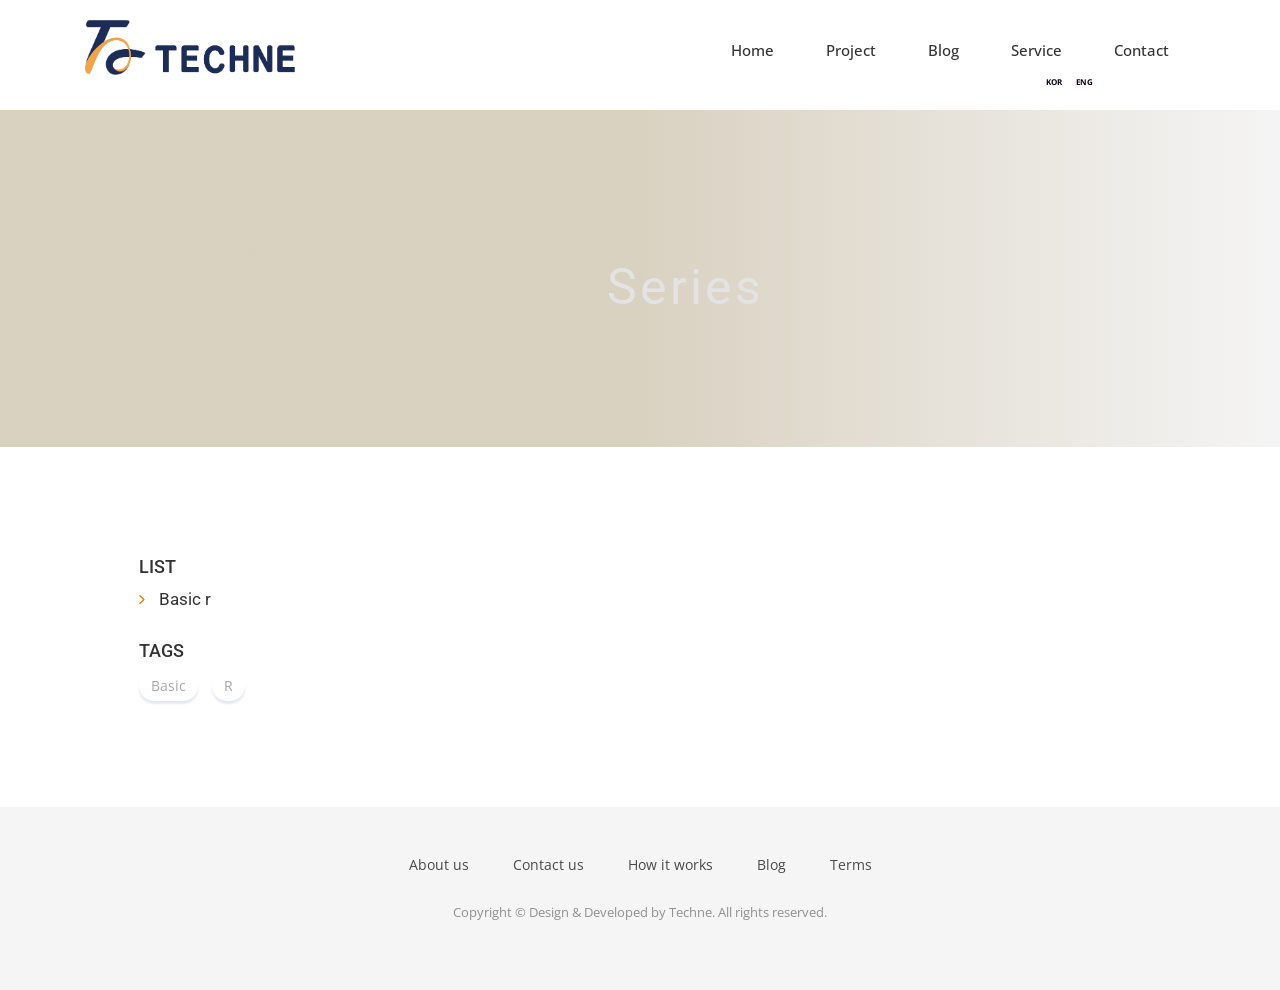
<file: series/index.html>
<!DOCTYPE html>
<html>
<head>
	<meta charset="utf-8">
<meta http-equiv="X-UA-Compatible" content="IE=edge">
<meta name="viewport" content="width=device-width, initial-scale=1">
<meta name="description" content="Airspace Hugo theme">
<meta name="author" content="Somrat">










<title>Series</title>

<meta name="generator" content="Hugo 0.59.0" />


    <link rel="stylesheet" href="https://techne316.github.io/css/owl.carousel.css" />
    <link rel="stylesheet" href="https://techne316.github.io/css/bootstrap.min.css" />
    <link rel="stylesheet" href="https://techne316.github.io/css/font-awesome.min.css" />
    <link rel="stylesheet" href="https://techne316.github.io/css/ionicons.min.css" />
    <link rel="stylesheet" href="https://techne316.github.io/css/animate.css" />
    <link rel="stylesheet" href="https://techne316.github.io/css/syntax.css" />
    <link rel="stylesheet" href="https://techne316.github.io/css/venobox.css" />
<!-- Main Stylesheet -->

<link rel="stylesheet" href="https://techne316.github.io/css/style.min.css" integrity="" media="screen">



<script src="https://techne316.github.io/js/jquery-1.10.2.min.js"></script>
<script src="https://techne316.github.io/js/bootstrap.min.js"></script>
<script src="https://techne316.github.io/js/owl.carousel.min.js"></script>
<script src="https://techne316.github.io/js/plugins.js"></script>
<script src="https://techne316.github.io/js/venobox.min.js"></script>


<!-- Main Script -->

<script src="https://techne316.github.io/js/main.min.js"></script>

<!-- google analitycs -->
<script>
    (function(i,s,o,g,r,a,m){i['GoogleAnalyticsObject']=r;i[r]=i[r]||function(){
    (i[r].q=i[r].q||[]).push(arguments)},i[r].l=1*new Date();a=s.createElement(o),
    m=s.getElementsByTagName(o)[0];a.async=1;a.src=g;m.parentNode.insertBefore(a,m)
    })(window,document,'script','//www.google-analytics.com/analytics.js','ga');
    ga('create', 'Your ID', 'auto');
    ga('send', 'pageview');
</script>



</head>
<body>

	
<header>
  <div class="container">
    <div class="row">
      <div class="col-md-12">

        
        <nav class="navbar navbar-default">
          <div class="container-fluid">
            
            <div class="navbar-header">
              <button type="button" class="navbar-toggle collapsed" data-toggle="collapse" data-target="#bs-example-navbar-collapse-1">
              </button>
              <a class="navbar-brand" href="https://techne316.github.io/">
                <img src="https://techne316.github.io/img/Techne.png" alt="Techne homepage Logo" style="width:210px;height:55px;">
              </a>
            </div>

            
              <div class="collapse navbar-collapse" id="bs-example-navbar-collapse-1">
                <ul class="nav navbar-nav navbar-right">
                  <li><a href="https://techne316.github.io/"> Home </a>
                  </li>
                  
                  
                  <li class="nav-item dropdown">
                    <a class="nav-link dropdown-toggle" href="#" role="button" data-toggle="dropdown" aria-haspopup="true" aria-expanded="false">
                      Project
                    </a>
                    <div class="dropdown-menu" >
                      
                      <a class="dropdown-item" href="/microarray">Microarray</a>
                      
                      <a class="dropdown-item" href="/rnaseq">RNAseq</a>
                      
                    </div>
                  </li>
                  
                  
                  
                  <li class="nav-item">
                    <a class="nav-link" href="/blog">Blog</a>
                  </li>
                  
                  
                  
                  <li class="nav-item">
                    <a class="nav-link" href="/service">Service</a>
                  </li>
                  
                  
                  
                  <li class="nav-item">
                    <a class="nav-link" href="/contact">Contact</a>
                  </li>
                  
                  
                </ul>
               </div> 
          </div>
        </nav> 
               <div class ="row">
                 <div class="col-md-10"></div>
                 <div class="col-md-2">
                  <ul class="list-inline lang-list">
                  
                  <li class="list-inline-item"><a href="https://techne316.github.io/kor/" style="text-align:right;font-size:60%;">KOR</a></li>
                  
                  <li class="list-inline-item"><a href="https://techne316.github.io/" style="text-align:right;font-size:60%;">ENG</a></li>
                  
                  </ul>
                 </div> 

      </div>
    </div>
  </div>

</header>

	
<section id="global-header" style="background-image: url('https://techne316.github.io/'),url('https://techne316.github.io/');">
    <div class="container">
        <div class="row">
            <div class="col-md-12">
                <div class="block">
                    <h1>Series</h1>
                    <p></p>
                </div>
            </div>
        </div>
    </div>
</section>

	<section class="blog section">
		<div class="row">
			<div class = "col-md-1"></div>
				<!-- sidebar -->
<aside class="col-md-3 order-1 order-lg-2">
  <!-- categories -->
    <div class = "row">
      <div class = "col-md-1"></div>
      <div class = "col-md-8">
        <h4> LIST </h4>
        <ul class="list-styled style-circle">
          <li class="border-bottom border-color"><a href="/categories/basic-r" class="text-color d-block pb-3 mt-3 text-decoration-none">Basic r</a></li>
        </ul>
       <br>

      <!-- tags -->
        <h4>TAGS</h4>
        <ul class="list-inline tag-list">
          <li class="list-inline-item"><a class="hover-ripple" href="/tags/basic">Basic</a></li>
          <li class="list-inline-item"><a class="hover-ripple" href="/tags/r">R</a></li>
        </ul>
      </div> 
    </div> 

</aside>
<!-- /sidebar -->


			<div class="container">
			<div class = "col-md-9">	
				
			</div>
			<div class="col-9 text-center">
				


			</div>
		</div>
		</div>
	</section>

	
<footer>
  <div class="container">
    <div class="row">
      <div class="col-md-12">
        <div class="footer-manu">
          <ul>
            
            <li><a href="#">About us</a></li>
            
            <li><a href="#">Contact us</a></li>
            
            <li><a href="#">How it works</a></li>
            
            <li><a href="#">Blog</a></li>
            
            <li><a href="#">Terms</a></li>
            
          </ul>
        </div>
        <p>Copyright &copy; Design &amp; Developed by Techne. All rights reserved.</p>
      </div>
    </div>
  </div>
</footer>


</body>
</html>
</file>
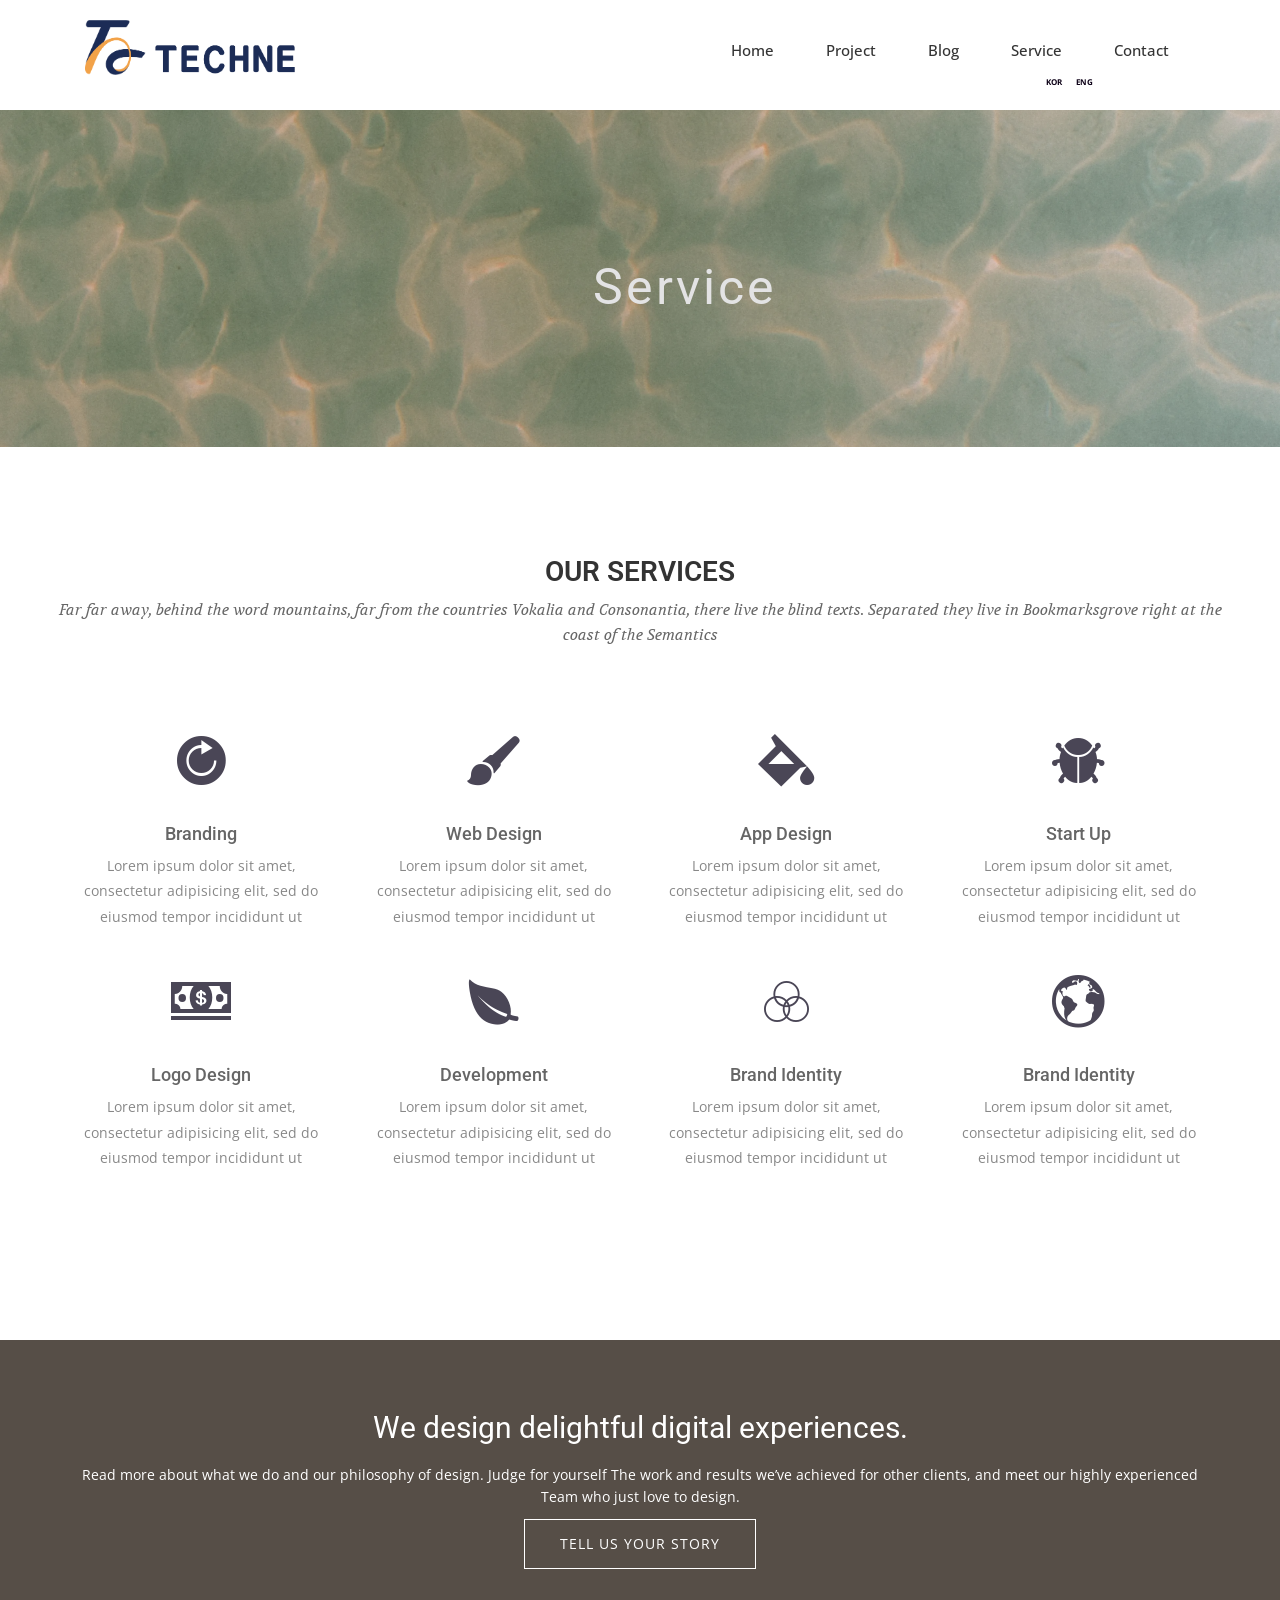
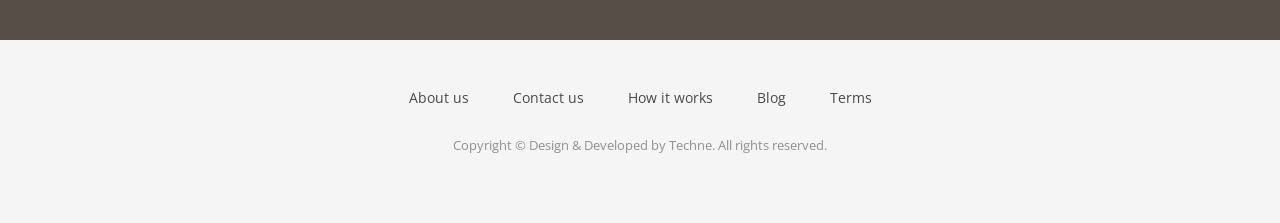
<file: service/index.html>
<!DOCTYPE html>
<html>
<head>
	<meta charset="utf-8">
<meta http-equiv="X-UA-Compatible" content="IE=edge">
<meta name="viewport" content="width=device-width, initial-scale=1">
<meta name="description" content="This is meta description for service page">
<meta name="author" content="Somrat">










<title>Service</title>

<meta name="generator" content="Hugo 0.59.0" />


    <link rel="stylesheet" href="https://techne316.github.io/css/owl.carousel.css" />
    <link rel="stylesheet" href="https://techne316.github.io/css/bootstrap.min.css" />
    <link rel="stylesheet" href="https://techne316.github.io/css/font-awesome.min.css" />
    <link rel="stylesheet" href="https://techne316.github.io/css/ionicons.min.css" />
    <link rel="stylesheet" href="https://techne316.github.io/css/animate.css" />
    <link rel="stylesheet" href="https://techne316.github.io/css/syntax.css" />
    <link rel="stylesheet" href="https://techne316.github.io/css/venobox.css" />
<!-- Main Stylesheet -->

<link rel="stylesheet" href="https://techne316.github.io/css/style.min.css" integrity="" media="screen">



<script src="https://techne316.github.io/js/jquery-1.10.2.min.js"></script>
<script src="https://techne316.github.io/js/bootstrap.min.js"></script>
<script src="https://techne316.github.io/js/owl.carousel.min.js"></script>
<script src="https://techne316.github.io/js/plugins.js"></script>
<script src="https://techne316.github.io/js/venobox.min.js"></script>


<!-- Main Script -->

<script src="https://techne316.github.io/js/main.min.js"></script>

<!-- google analitycs -->
<script>
    (function(i,s,o,g,r,a,m){i['GoogleAnalyticsObject']=r;i[r]=i[r]||function(){
    (i[r].q=i[r].q||[]).push(arguments)},i[r].l=1*new Date();a=s.createElement(o),
    m=s.getElementsByTagName(o)[0];a.async=1;a.src=g;m.parentNode.insertBefore(a,m)
    })(window,document,'script','//www.google-analytics.com/analytics.js','ga');
    ga('create', 'Your ID', 'auto');
    ga('send', 'pageview');
</script>



</head>
<body>

	
<header>
  <div class="container">
    <div class="row">
      <div class="col-md-12">

        
        <nav class="navbar navbar-default">
          <div class="container-fluid">
            
            <div class="navbar-header">
              <button type="button" class="navbar-toggle collapsed" data-toggle="collapse" data-target="#bs-example-navbar-collapse-1">
              </button>
              <a class="navbar-brand" href="https://techne316.github.io/">
                <img src="https://techne316.github.io/img/Techne.png" alt="Techne homepage Logo" style="width:210px;height:55px;">
              </a>
            </div>

            
              <div class="collapse navbar-collapse" id="bs-example-navbar-collapse-1">
                <ul class="nav navbar-nav navbar-right">
                  <li><a href="https://techne316.github.io/"> Home </a>
                  </li>
                  
                  
                  <li class="nav-item dropdown">
                    <a class="nav-link dropdown-toggle" href="#" role="button" data-toggle="dropdown" aria-haspopup="true" aria-expanded="false">
                      Project
                    </a>
                    <div class="dropdown-menu" >
                      
                      <a class="dropdown-item" href="/microarray">Microarray</a>
                      
                      <a class="dropdown-item" href="/rnaseq">RNAseq</a>
                      
                    </div>
                  </li>
                  
                  
                  
                  <li class="nav-item">
                    <a class="nav-link" href="/blog">Blog</a>
                  </li>
                  
                  
                  
                  <li class="nav-item">
                    <a class="nav-link" href="/service">Service</a>
                  </li>
                  
                  
                  
                  <li class="nav-item">
                    <a class="nav-link" href="/contact">Contact</a>
                  </li>
                  
                  
                </ul>
               </div> 
          </div>
        </nav> 
               <div class ="row">
                 <div class="col-md-10"></div>
                 <div class="col-md-2">
                  <ul class="list-inline lang-list">
                  
                  <li class="list-inline-item"><a href="https://techne316.github.io/kor/" style="text-align:right;font-size:60%;">KOR</a></li>
                  
                  <li class="list-inline-item"><a href="https://techne316.github.io/" style="text-align:right;font-size:60%;">ENG</a></li>
                  
                  </ul>
                 </div> 

      </div>
    </div>
  </div>

</header>
	
	
		
<section id="global-header" style="background-image: url('https://techne316.github.io/img/abyan-athif-K0U0eSAjFGU-unsplash.jpg.webp'),url('https://techne316.github.io/img/abyan-athif-K0U0eSAjFGU-unsplash.jpg');">
    <div class="container">
        <div class="row">
            <div class="col-md-12">
                <div class="block">
                    <h1>Service</h1>
                    <p></p>
                </div>
            </div>
        </div>
    </div>
</section>




<section id="service">
  <div class="container">

    
    <div class="row">
      <div class="section-title">
        <h2>Our Services</h2>
        <p>Far far away, behind the word mountains, far from the countries Vokalia and Consonantia, there live the blind texts. Separated they live in Bookmarksgrove right at the coast of the Semantics
</p>
      </div>
    </div>

    
    <div class="row">
      
      <div class="col-sm-6 col-md-3">
        <div class="service-item">
          <i class="ion-ios-refresh"></i>
          <h4>Branding</h4>
          <p>Lorem ipsum dolor sit amet, consectetur adipisicing elit, sed do eiusmod tempor incididunt ut
</p>
        </div>
      </div>
      
      <div class="col-sm-6 col-md-3">
        <div class="service-item">
          <i class="ion-paintbrush"></i>
          <h4>Web Design</h4>
          <p>Lorem ipsum dolor sit amet, consectetur adipisicing elit, sed do eiusmod tempor incididunt ut
</p>
        </div>
      </div>
      
      <div class="col-sm-6 col-md-3">
        <div class="service-item">
          <i class="ion-paintbucket"></i>
          <h4>App Design</h4>
          <p>Lorem ipsum dolor sit amet, consectetur adipisicing elit, sed do eiusmod tempor incididunt ut
</p>
        </div>
      </div>
      
      <div class="col-sm-6 col-md-3">
        <div class="service-item">
          <i class="ion-bug"></i>
          <h4>Start Up</h4>
          <p>Lorem ipsum dolor sit amet, consectetur adipisicing elit, sed do eiusmod tempor incididunt ut
</p>
        </div>
      </div>
      
      <div class="col-sm-6 col-md-3">
        <div class="service-item">
          <i class="ion-cash"></i>
          <h4>Logo Design</h4>
          <p>Lorem ipsum dolor sit amet, consectetur adipisicing elit, sed do eiusmod tempor incididunt ut
</p>
        </div>
      </div>
      
      <div class="col-sm-6 col-md-3">
        <div class="service-item">
          <i class="ion-leaf"></i>
          <h4>Development</h4>
          <p>Lorem ipsum dolor sit amet, consectetur adipisicing elit, sed do eiusmod tempor incididunt ut
</p>
        </div>
      </div>
      
      <div class="col-sm-6 col-md-3">
        <div class="service-item">
          <i class="ion-ios-color-filter-outline"></i>
          <h4>Brand Identity</h4>
          <p>Lorem ipsum dolor sit amet, consectetur adipisicing elit, sed do eiusmod tempor incididunt ut
</p>
        </div>
      </div>
      
      <div class="col-sm-6 col-md-3">
        <div class="service-item">
          <i class="ion-earth"></i>
          <h4>Brand Identity</h4>
          <p>Lorem ipsum dolor sit amet, consectetur adipisicing elit, sed do eiusmod tempor incididunt ut</p>
        </div>
      </div>
      
    </div>
  </div>
</section>


	

	
		
<section id="call-to-action" style="background-image: url('https://techne316.github.io/img/call-to-action-bg.jpg');">
  
  <div class="container">
    <div class="row">
      <div class ="col-md-3"></div>
      <div class="col-md-12">
        <div class="block">
          <h2>We design delightful digital experiences.</h2>
          <p>Read more about what we do and our philosophy of design. Judge for yourself The work and results we’ve achieved for other clients, and meet our highly experienced Team who just love to design.</p>
          
          <a class="btn btn-main btn-solid-border" href="#" >tell us your story</a>
          
        </div>
      </div>
      <div class="col-md-3"></div>
    </div>
  </div>
</section>

	

	
<footer>
  <div class="container">
    <div class="row">
      <div class="col-md-12">
        <div class="footer-manu">
          <ul>
            
            <li><a href="#">About us</a></li>
            
            <li><a href="#">Contact us</a></li>
            
            <li><a href="#">How it works</a></li>
            
            <li><a href="#">Blog</a></li>
            
            <li><a href="#">Terms</a></li>
            
          </ul>
        </div>
        <p>Copyright &copy; Design &amp; Developed by Techne. All rights reserved.</p>
      </div>
    </div>
  </div>
</footer>


	
</body>
</html>
</file>
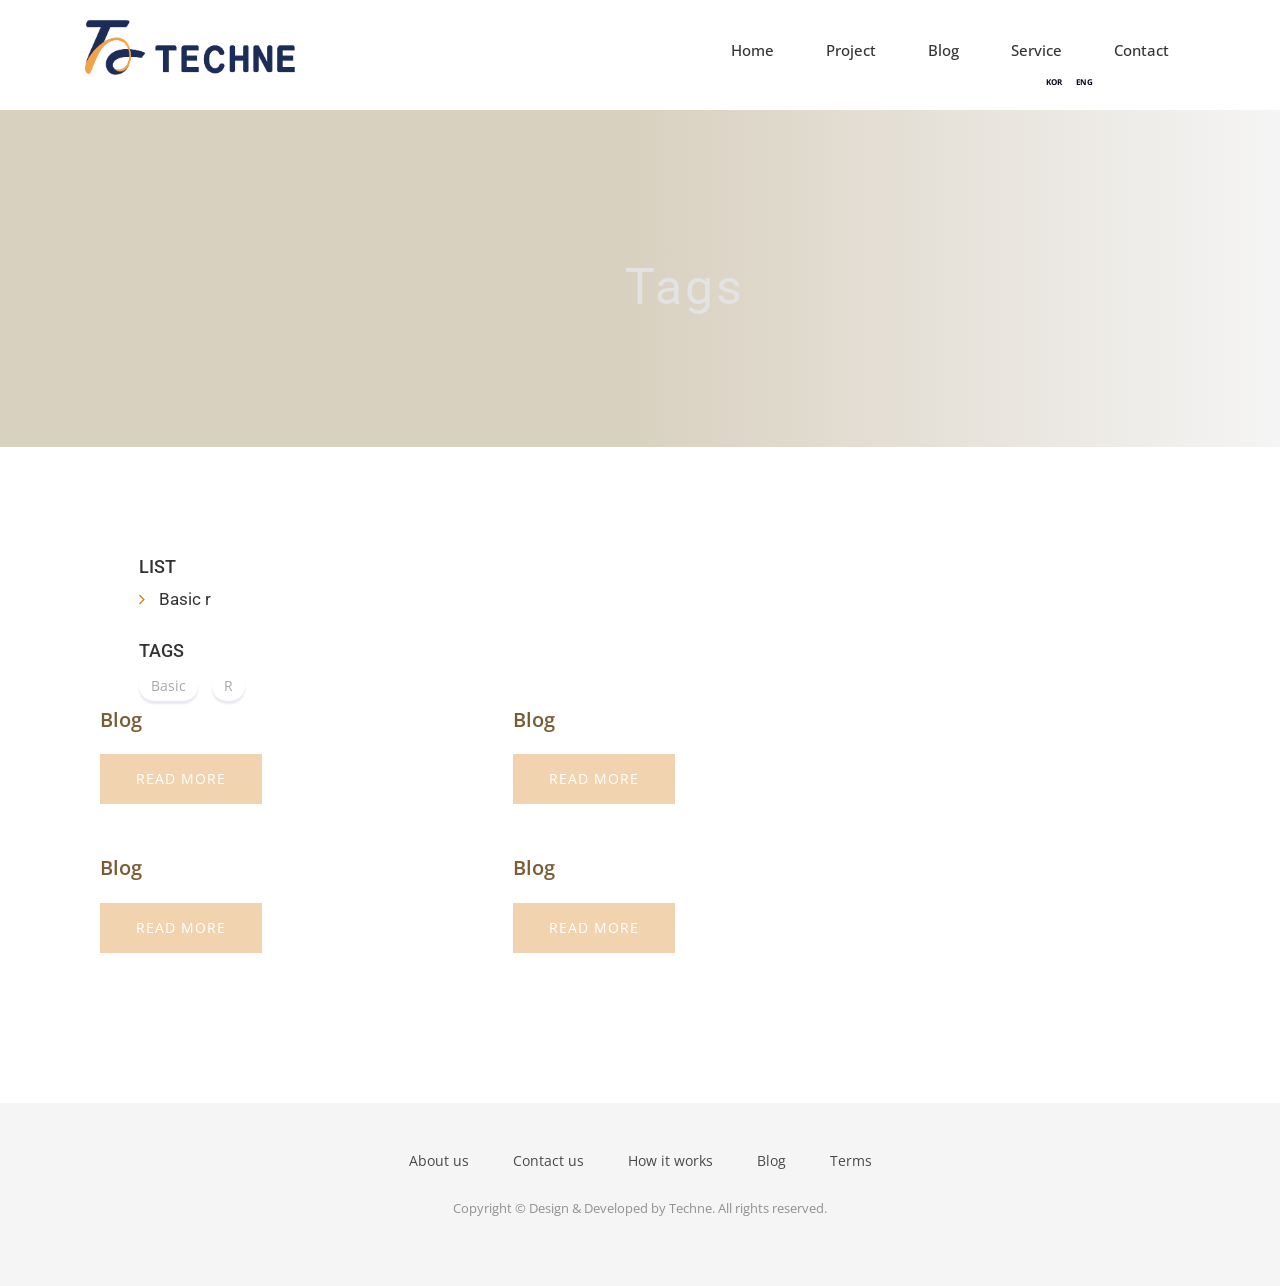
<file: tags/index.html>
<!DOCTYPE html>
<html>
<head>
	<meta charset="utf-8">
<meta http-equiv="X-UA-Compatible" content="IE=edge">
<meta name="viewport" content="width=device-width, initial-scale=1">
<meta name="description" content="Airspace Hugo theme">
<meta name="author" content="Somrat">










<title>Tags</title>

<meta name="generator" content="Hugo 0.59.0" />


    <link rel="stylesheet" href="https://techne316.github.io/css/owl.carousel.css" />
    <link rel="stylesheet" href="https://techne316.github.io/css/bootstrap.min.css" />
    <link rel="stylesheet" href="https://techne316.github.io/css/font-awesome.min.css" />
    <link rel="stylesheet" href="https://techne316.github.io/css/ionicons.min.css" />
    <link rel="stylesheet" href="https://techne316.github.io/css/animate.css" />
    <link rel="stylesheet" href="https://techne316.github.io/css/syntax.css" />
    <link rel="stylesheet" href="https://techne316.github.io/css/venobox.css" />
<!-- Main Stylesheet -->

<link rel="stylesheet" href="https://techne316.github.io/css/style.min.css" integrity="" media="screen">



<script src="https://techne316.github.io/js/jquery-1.10.2.min.js"></script>
<script src="https://techne316.github.io/js/bootstrap.min.js"></script>
<script src="https://techne316.github.io/js/owl.carousel.min.js"></script>
<script src="https://techne316.github.io/js/plugins.js"></script>
<script src="https://techne316.github.io/js/venobox.min.js"></script>


<!-- Main Script -->

<script src="https://techne316.github.io/js/main.min.js"></script>

<!-- google analitycs -->
<script>
    (function(i,s,o,g,r,a,m){i['GoogleAnalyticsObject']=r;i[r]=i[r]||function(){
    (i[r].q=i[r].q||[]).push(arguments)},i[r].l=1*new Date();a=s.createElement(o),
    m=s.getElementsByTagName(o)[0];a.async=1;a.src=g;m.parentNode.insertBefore(a,m)
    })(window,document,'script','//www.google-analytics.com/analytics.js','ga');
    ga('create', 'Your ID', 'auto');
    ga('send', 'pageview');
</script>



</head>
<body>

	
<header>
  <div class="container">
    <div class="row">
      <div class="col-md-12">

        
        <nav class="navbar navbar-default">
          <div class="container-fluid">
            
            <div class="navbar-header">
              <button type="button" class="navbar-toggle collapsed" data-toggle="collapse" data-target="#bs-example-navbar-collapse-1">
              </button>
              <a class="navbar-brand" href="https://techne316.github.io/">
                <img src="https://techne316.github.io/img/Techne.png" alt="Techne homepage Logo" style="width:210px;height:55px;">
              </a>
            </div>

            
              <div class="collapse navbar-collapse" id="bs-example-navbar-collapse-1">
                <ul class="nav navbar-nav navbar-right">
                  <li><a href="https://techne316.github.io/"> Home </a>
                  </li>
                  
                  
                  <li class="nav-item dropdown">
                    <a class="nav-link dropdown-toggle" href="#" role="button" data-toggle="dropdown" aria-haspopup="true" aria-expanded="false">
                      Project
                    </a>
                    <div class="dropdown-menu" >
                      
                      <a class="dropdown-item" href="/microarray">Microarray</a>
                      
                      <a class="dropdown-item" href="/rnaseq">RNAseq</a>
                      
                    </div>
                  </li>
                  
                  
                  
                  <li class="nav-item">
                    <a class="nav-link" href="/blog">Blog</a>
                  </li>
                  
                  
                  
                  <li class="nav-item">
                    <a class="nav-link" href="/service">Service</a>
                  </li>
                  
                  
                  
                  <li class="nav-item">
                    <a class="nav-link" href="/contact">Contact</a>
                  </li>
                  
                  
                </ul>
               </div> 
          </div>
        </nav> 
               <div class ="row">
                 <div class="col-md-10"></div>
                 <div class="col-md-2">
                  <ul class="list-inline lang-list">
                  
                  <li class="list-inline-item"><a href="https://techne316.github.io/kor/" style="text-align:right;font-size:60%;">KOR</a></li>
                  
                  <li class="list-inline-item"><a href="https://techne316.github.io/" style="text-align:right;font-size:60%;">ENG</a></li>
                  
                  </ul>
                 </div> 

      </div>
    </div>
  </div>

</header>

	
<section id="global-header" style="background-image: url('https://techne316.github.io/'),url('https://techne316.github.io/');">
    <div class="container">
        <div class="row">
            <div class="col-md-12">
                <div class="block">
                    <h1>Tags</h1>
                    <p></p>
                </div>
            </div>
        </div>
    </div>
</section>

	<section class="blog section">
		<div class="row">
			<div class = "col-md-1"></div>
				<!-- sidebar -->
<aside class="col-md-3 order-1 order-lg-2">
  <!-- categories -->
    <div class = "row">
      <div class = "col-md-1"></div>
      <div class = "col-md-8">
        <h4> LIST </h4>
        <ul class="list-styled style-circle">
          <li class="border-bottom border-color"><a href="/categories/basic-r" class="text-color d-block pb-3 mt-3 text-decoration-none">Basic r</a></li>
        </ul>
       <br>

      <!-- tags -->
        <h4>TAGS</h4>
        <ul class="list-inline tag-list">
          <li class="list-inline-item"><a class="hover-ripple" href="/tags/basic">Basic</a></li>
          <li class="list-inline-item"><a class="hover-ripple" href="/tags/r">R</a></li>
        </ul>
      </div> 
    </div> 

</aside>
<!-- /sidebar -->


			<div class="container">
			<div class = "col-md-9">	
				
				<div class="col-md-6">
					<article class="blog-post">
						
						<a class="post-title" href="https://techne316.github.io/tags/affy/">Blog</a>
						<p>
							
						</p>
						<a href="https://techne316.github.io/tags/affy/" class="btn btn-main">Read More</a>
					</article>
				</div>
				
				<div class="col-md-6">
					<article class="blog-post">
						
						<a class="post-title" href="https://techne316.github.io/tags/basic/">Blog</a>
						<p>
							
						</p>
						<a href="https://techne316.github.io/tags/basic/" class="btn btn-main">Read More</a>
					</article>
				</div>
				
				<div class="col-md-6">
					<article class="blog-post">
						
						<a class="post-title" href="https://techne316.github.io/tags/limma/">Blog</a>
						<p>
							
						</p>
						<a href="https://techne316.github.io/tags/limma/" class="btn btn-main">Read More</a>
					</article>
				</div>
				
				<div class="col-md-6">
					<article class="blog-post">
						
						<a class="post-title" href="https://techne316.github.io/tags/r/">Blog</a>
						<p>
							
						</p>
						<a href="https://techne316.github.io/tags/r/" class="btn btn-main">Read More</a>
					</article>
				</div>
				
			</div>
			<div class="col-9 text-center">
				


			</div>
		</div>
		</div>
	</section>

	
<footer>
  <div class="container">
    <div class="row">
      <div class="col-md-12">
        <div class="footer-manu">
          <ul>
            
            <li><a href="#">About us</a></li>
            
            <li><a href="#">Contact us</a></li>
            
            <li><a href="#">How it works</a></li>
            
            <li><a href="#">Blog</a></li>
            
            <li><a href="#">Terms</a></li>
            
          </ul>
        </div>
        <p>Copyright &copy; Design &amp; Developed by Techne. All rights reserved.</p>
      </div>
    </div>
  </div>
</footer>


</body>
</html>
</file>
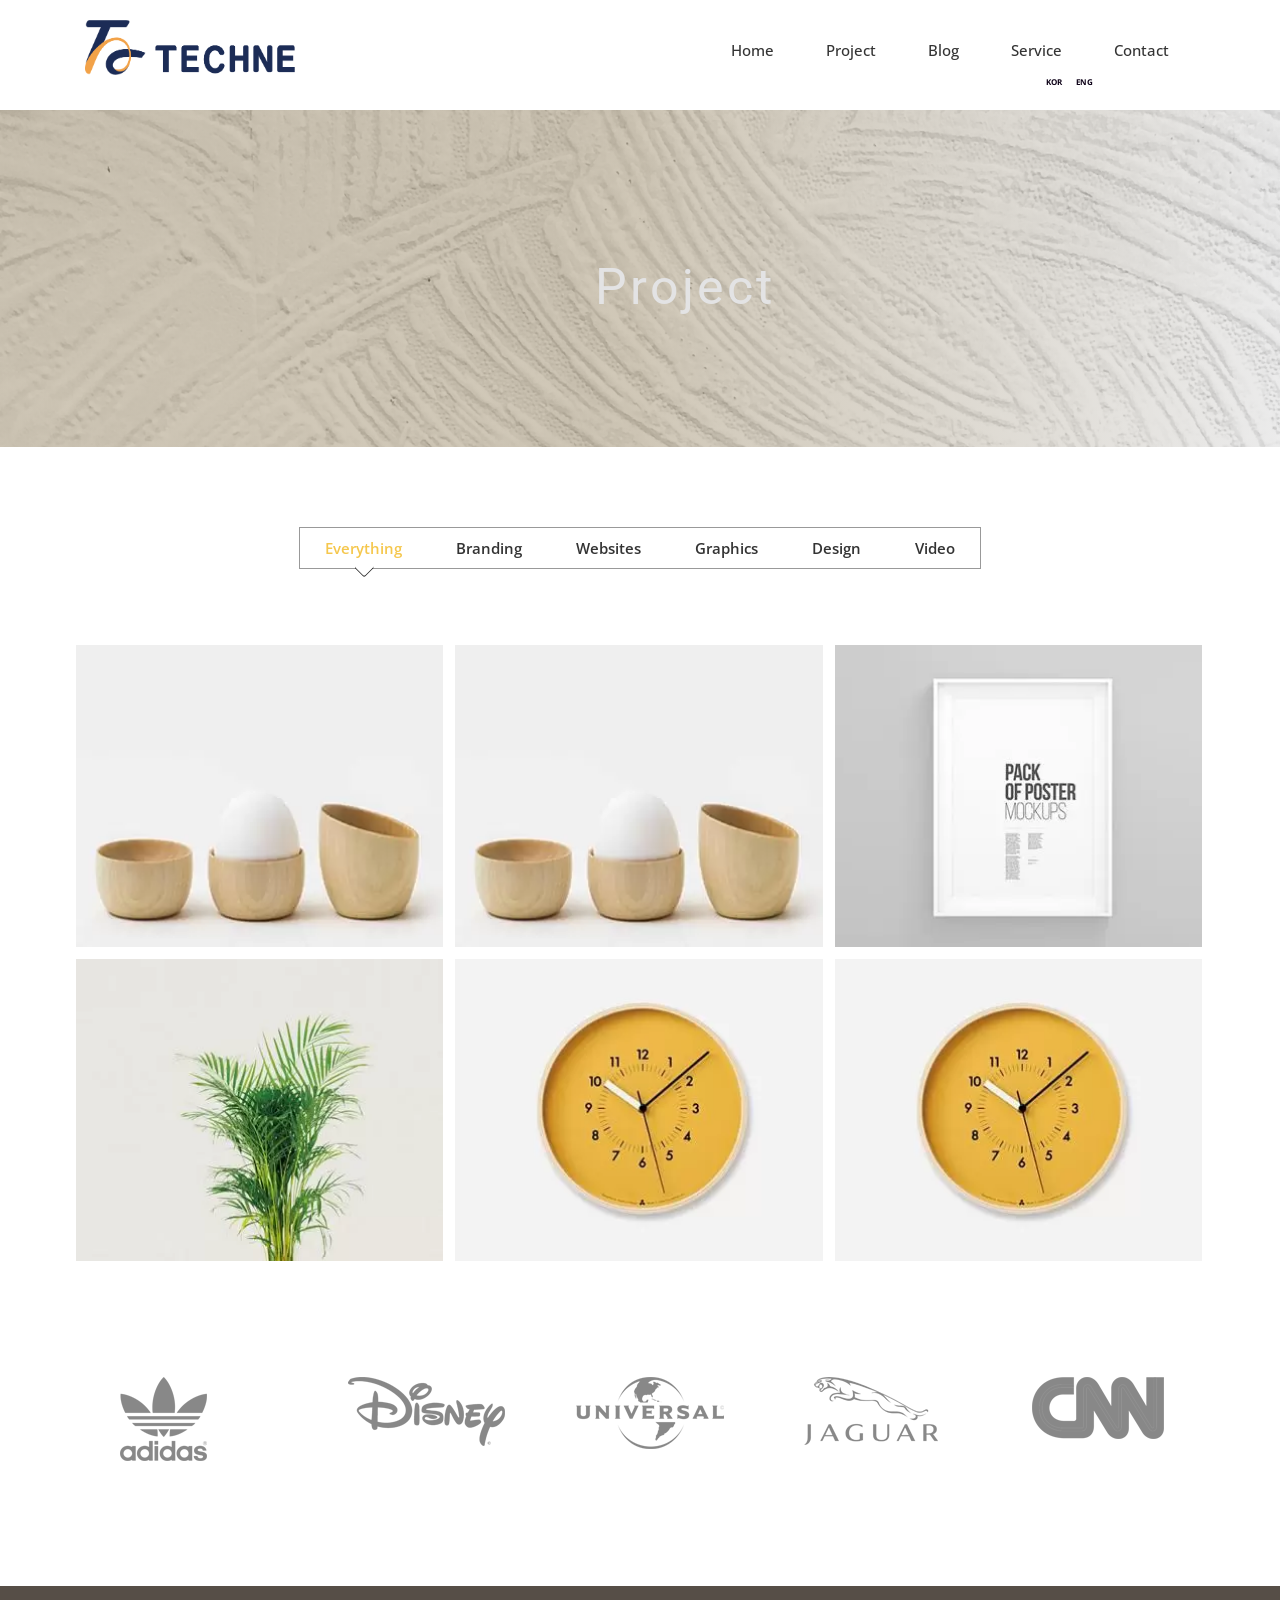
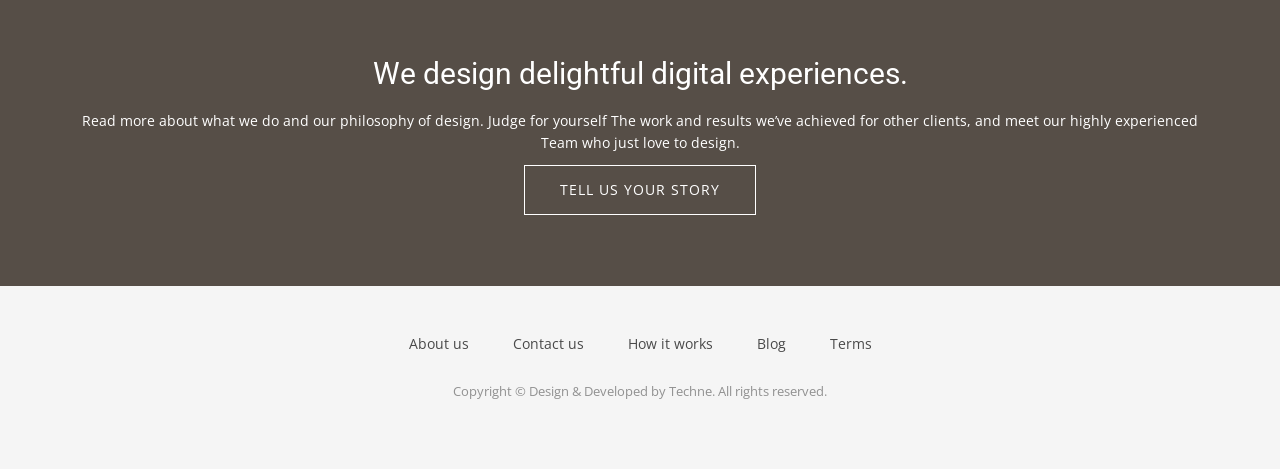
<file: work/index.html>
<!DOCTYPE html>
<html>
<head>
	<meta charset="utf-8">
<meta http-equiv="X-UA-Compatible" content="IE=edge">
<meta name="viewport" content="width=device-width, initial-scale=1">
<meta name="description" content="This is meta description for portfolio page">
<meta name="author" content="Somrat">










<title>Project</title>

<meta name="generator" content="Hugo 0.59.0" />


    <link rel="stylesheet" href="https://techne316.github.io/css/owl.carousel.css" />
    <link rel="stylesheet" href="https://techne316.github.io/css/bootstrap.min.css" />
    <link rel="stylesheet" href="https://techne316.github.io/css/font-awesome.min.css" />
    <link rel="stylesheet" href="https://techne316.github.io/css/ionicons.min.css" />
    <link rel="stylesheet" href="https://techne316.github.io/css/animate.css" />
    <link rel="stylesheet" href="https://techne316.github.io/css/syntax.css" />
    <link rel="stylesheet" href="https://techne316.github.io/css/venobox.css" />
<!-- Main Stylesheet -->

<link rel="stylesheet" href="https://techne316.github.io/css/style.min.css" integrity="" media="screen">



<script src="https://techne316.github.io/js/jquery-1.10.2.min.js"></script>
<script src="https://techne316.github.io/js/bootstrap.min.js"></script>
<script src="https://techne316.github.io/js/owl.carousel.min.js"></script>
<script src="https://techne316.github.io/js/plugins.js"></script>
<script src="https://techne316.github.io/js/venobox.min.js"></script>


<!-- Main Script -->

<script src="https://techne316.github.io/js/main.min.js"></script>

<!-- google analitycs -->
<script>
    (function(i,s,o,g,r,a,m){i['GoogleAnalyticsObject']=r;i[r]=i[r]||function(){
    (i[r].q=i[r].q||[]).push(arguments)},i[r].l=1*new Date();a=s.createElement(o),
    m=s.getElementsByTagName(o)[0];a.async=1;a.src=g;m.parentNode.insertBefore(a,m)
    })(window,document,'script','//www.google-analytics.com/analytics.js','ga');
    ga('create', 'Your ID', 'auto');
    ga('send', 'pageview');
</script>



</head>
<body>

	
<header>
  <div class="container">
    <div class="row">
      <div class="col-md-12">

        
        <nav class="navbar navbar-default">
          <div class="container-fluid">
            
            <div class="navbar-header">
              <button type="button" class="navbar-toggle collapsed" data-toggle="collapse" data-target="#bs-example-navbar-collapse-1">
              </button>
              <a class="navbar-brand" href="https://techne316.github.io/">
                <img src="https://techne316.github.io/img/Techne.png" alt="Techne homepage Logo" style="width:210px;height:55px;">
              </a>
            </div>

            
              <div class="collapse navbar-collapse" id="bs-example-navbar-collapse-1">
                <ul class="nav navbar-nav navbar-right">
                  <li><a href="https://techne316.github.io/"> Home </a>
                  </li>
                  
                  
                  <li class="nav-item dropdown">
                    <a class="nav-link dropdown-toggle" href="#" role="button" data-toggle="dropdown" aria-haspopup="true" aria-expanded="false">
                      Project
                    </a>
                    <div class="dropdown-menu" >
                      
                      <a class="dropdown-item" href="/microarray">Microarray</a>
                      
                      <a class="dropdown-item" href="/rnaseq">RNAseq</a>
                      
                    </div>
                  </li>
                  
                  
                  
                  <li class="nav-item">
                    <a class="nav-link" href="/blog">Blog</a>
                  </li>
                  
                  
                  
                  <li class="nav-item">
                    <a class="nav-link" href="/service">Service</a>
                  </li>
                  
                  
                  
                  <li class="nav-item">
                    <a class="nav-link" href="/contact">Contact</a>
                  </li>
                  
                  
                </ul>
               </div> 
          </div>
        </nav> 
               <div class ="row">
                 <div class="col-md-10"></div>
                 <div class="col-md-2">
                  <ul class="list-inline lang-list">
                  
                  <li class="list-inline-item"><a href="https://techne316.github.io/kor/" style="text-align:right;font-size:60%;">KOR</a></li>
                  
                  <li class="list-inline-item"><a href="https://techne316.github.io/" style="text-align:right;font-size:60%;">ENG</a></li>
                  
                  </ul>
                 </div> 

      </div>
    </div>
  </div>

</header>
	
	
		
<section id="global-header" style="background-image: url('https://techne316.github.io/img/henry-co--odUkx8C2gg-unsplash.jpg.webp'),url('https://techne316.github.io/img/henry-co--odUkx8C2gg-unsplash.jpg');">
    <div class="container">
        <div class="row">
            <div class="col-md-12">
                <div class="block">
                    <h1>Project</h1>
                    <p></p>
                </div>
            </div>
        </div>
    </div>
</section>



<section id="portfolio-work">
    <div class="container">
        <div class="row">
          <div class="col-md-12">
            <div class="block">
              <div class="portfolio-menu">
                <ul>
                  
                  
                    
                  
                    
                  
                    
                  
                    
                  
                    
                  
                    
                  
                    <li class="filter" data-filter="all">Everything</li>
                  
                    <li class="filter" data-filter=".Branding">Branding</li>
                  
                    <li class="filter" data-filter=".Websites">Websites</li>
                  
                    <li class="filter" data-filter=".Graphics">Graphics</li>
                  
                    <li class="filter" data-filter=".Design">Design</li>
                  
                    <li class="filter" data-filter=".Video">Video</li>
                  
                </ul>
              </div>
              <div class="portfolio-contant">
                <ul id="portfolio-contant-active">
                  
                    <li class="mix Branding">
                      <a class="venobox" href="https://techne316.github.io//img/portfolio/work1.jpg">
                        <img class="img-responsive" src="https://techne316.github.io//img/portfolio/work1.webp" onerror="this.src='https:\/\/techne316.github.io\/\/img\/portfolio\/work1.jpg'" />
                        <div class="overly">
                          <div class="position-center">
                            <i class="fa fa-search fz-20"></i>
                            <h2>Tesla Motors</h2>
                            <p>Labore et dolore magna aliqua. Ut enim ad
</p>
                          </div>
                        </div>
                      </a>
                  </li>
                  
                    <li class="mix Websites">
                      <a class="venobox" href="https://techne316.github.io//img/portfolio/work1.jpg">
                        <img class="img-responsive" src="https://techne316.github.io//img/portfolio/work1.webp" onerror="this.src='https:\/\/techne316.github.io\/\/img\/portfolio\/work1.jpg'" />
                        <div class="overly">
                          <div class="position-center">
                            <i class="fa fa-search fz-20"></i>
                            <h2>Tesla Motors</h2>
                            <p>Labore et dolore magna aliqua. Ut enim ad
</p>
                          </div>
                        </div>
                      </a>
                  </li>
                  
                    <li class="mix Graphics">
                      <a class="venobox" href="https://techne316.github.io//img/portfolio/work2.jpg">
                        <img class="img-responsive" src="https://techne316.github.io//img/portfolio/work2.webp" onerror="this.src='https:\/\/techne316.github.io\/\/img\/portfolio\/work2.jpg'" />
                        <div class="overly">
                          <div class="position-center">
                            <i class="fa fa-search fz-20"></i>
                            <h2>Tesla Motors</h2>
                            <p>Labore et dolore magna aliqua. Ut enim ad
</p>
                          </div>
                        </div>
                      </a>
                  </li>
                  
                    <li class="mix Design">
                      <a class="venobox" href="https://techne316.github.io//img/portfolio/work3.jpg">
                        <img class="img-responsive" src="https://techne316.github.io//img/portfolio/work3.webp" onerror="this.src='https:\/\/techne316.github.io\/\/img\/portfolio\/work3.jpg'" />
                        <div class="overly">
                          <div class="position-center">
                            <i class="fa fa-search fz-20"></i>
                            <h2>Tesla Motors</h2>
                            <p>Labore et dolore magna aliqua. Ut enim ad
</p>
                          </div>
                        </div>
                      </a>
                  </li>
                  
                    <li class="mix Video">
                      <a class="venobox" href="https://techne316.github.io//img/portfolio/work4.jpg">
                        <img class="img-responsive" src="https://techne316.github.io//img/portfolio/work4.webp" onerror="this.src='https:\/\/techne316.github.io\/\/img\/portfolio\/work4.jpg'" />
                        <div class="overly">
                          <div class="position-center">
                            <i class="fa fa-search fz-20"></i>
                            <h2>Tesla Motors</h2>
                            <p>Labore et dolore magna aliqua. Ut enim ad
</p>
                          </div>
                        </div>
                      </a>
                  </li>
                  
                    <li class="mix Video">
                      <a class="venobox" href="https://techne316.github.io//img/portfolio/work4.jpg">
                        <img class="img-responsive" src="https://techne316.github.io//img/portfolio/work4.webp" onerror="this.src='https:\/\/techne316.github.io\/\/img\/portfolio\/work4.jpg'" />
                        <div class="overly">
                          <div class="position-center">
                            <i class="fa fa-search fz-20"></i>
                            <h2>Tesla Motors</h2>
                            <p>Labore et dolore magna aliqua. Ut enim ad
</p>
                          </div>
                        </div>
                      </a>
                  </li>
                  
                </ul>
              </div>
            </div>
          </div>
        </div>
    </div>
</section>


<section id="clients-logo-section">
  <div class="container">
    <div class="row">
      <div class="col-md-12">
        <div class="block">
          <div id="clients-logo" class="owl-carousel">
            
            <div class="clients-logo-img">
              <a href="#"><img src="https://techne316.github.io//img/clients/clients-logo1.png" alt="Features"></a>
            </div>
            
            <div class="clients-logo-img">
              <a href="#"><img src="https://techne316.github.io//img/clients/clients-logo2.png" alt="Features"></a>
            </div>
            
            <div class="clients-logo-img">
              <a href="#"><img src="https://techne316.github.io//img/clients/clients-logo3.png" alt="Features"></a>
            </div>
            
            <div class="clients-logo-img">
              <a href="#"><img src="https://techne316.github.io//img/clients/clients-logo4.png" alt="Features"></a>
            </div>
            
            <div class="clients-logo-img">
              <a href="#"><img src="https://techne316.github.io//img/clients/clients-logo5.png" alt="Features"></a>
            </div>
            
            <div class="clients-logo-img">
              <a href="#"><img src="https://techne316.github.io//img/clients/clients-logo4.png" alt="Features"></a>
            </div>
            
            <div class="clients-logo-img">
              <a href="#"><img src="https://techne316.github.io//img/clients/clients-logo3.png" alt="Features"></a>
            </div>
            
            <div class="clients-logo-img">
              <a href="#"><img src="https://techne316.github.io//img/clients/clients-logo2.png" alt="Features"></a>
            </div>
            
            <div class="clients-logo-img">
              <a href="#"><img src="https://techne316.github.io//img/clients/clients-logo1.png" alt="Features"></a>
            </div>
            
            <div class="clients-logo-img">
              <a href="#"><img src="https://techne316.github.io//img/clients/clients-logo2.png" alt="Features"></a>
            </div>
            
            <div class="clients-logo-img">
              <a href="#"><img src="https://techne316.github.io//img/clients/clients-logo3.png" alt="Features"></a>
            </div>
            
            <div class="clients-logo-img">
              <a href="#"><img src="https://techne316.github.io//img/clients/clients-logo4.png" alt="Features"></a>
            </div>
            
          </div>
        </div>
      </div>
    </div>
  </div>
</section>
	

	
		
<section id="call-to-action" style="background-image: url('https://techne316.github.io/img/call-to-action-bg.jpg');">
  
  <div class="container">
    <div class="row">
      <div class ="col-md-3"></div>
      <div class="col-md-12">
        <div class="block">
          <h2>We design delightful digital experiences.</h2>
          <p>Read more about what we do and our philosophy of design. Judge for yourself The work and results we’ve achieved for other clients, and meet our highly experienced Team who just love to design.</p>
          
          <a class="btn btn-main btn-solid-border" href="#" >tell us your story</a>
          
        </div>
      </div>
      <div class="col-md-3"></div>
    </div>
  </div>
</section>

	

	
<footer>
  <div class="container">
    <div class="row">
      <div class="col-md-12">
        <div class="footer-manu">
          <ul>
            
            <li><a href="#">About us</a></li>
            
            <li><a href="#">Contact us</a></li>
            
            <li><a href="#">How it works</a></li>
            
            <li><a href="#">Blog</a></li>
            
            <li><a href="#">Terms</a></li>
            
          </ul>
        </div>
        <p>Copyright &copy; Design &amp; Developed by Techne. All rights reserved.</p>
      </div>
    </div>
  </div>
</footer>


	
</body>
</html>
</file>
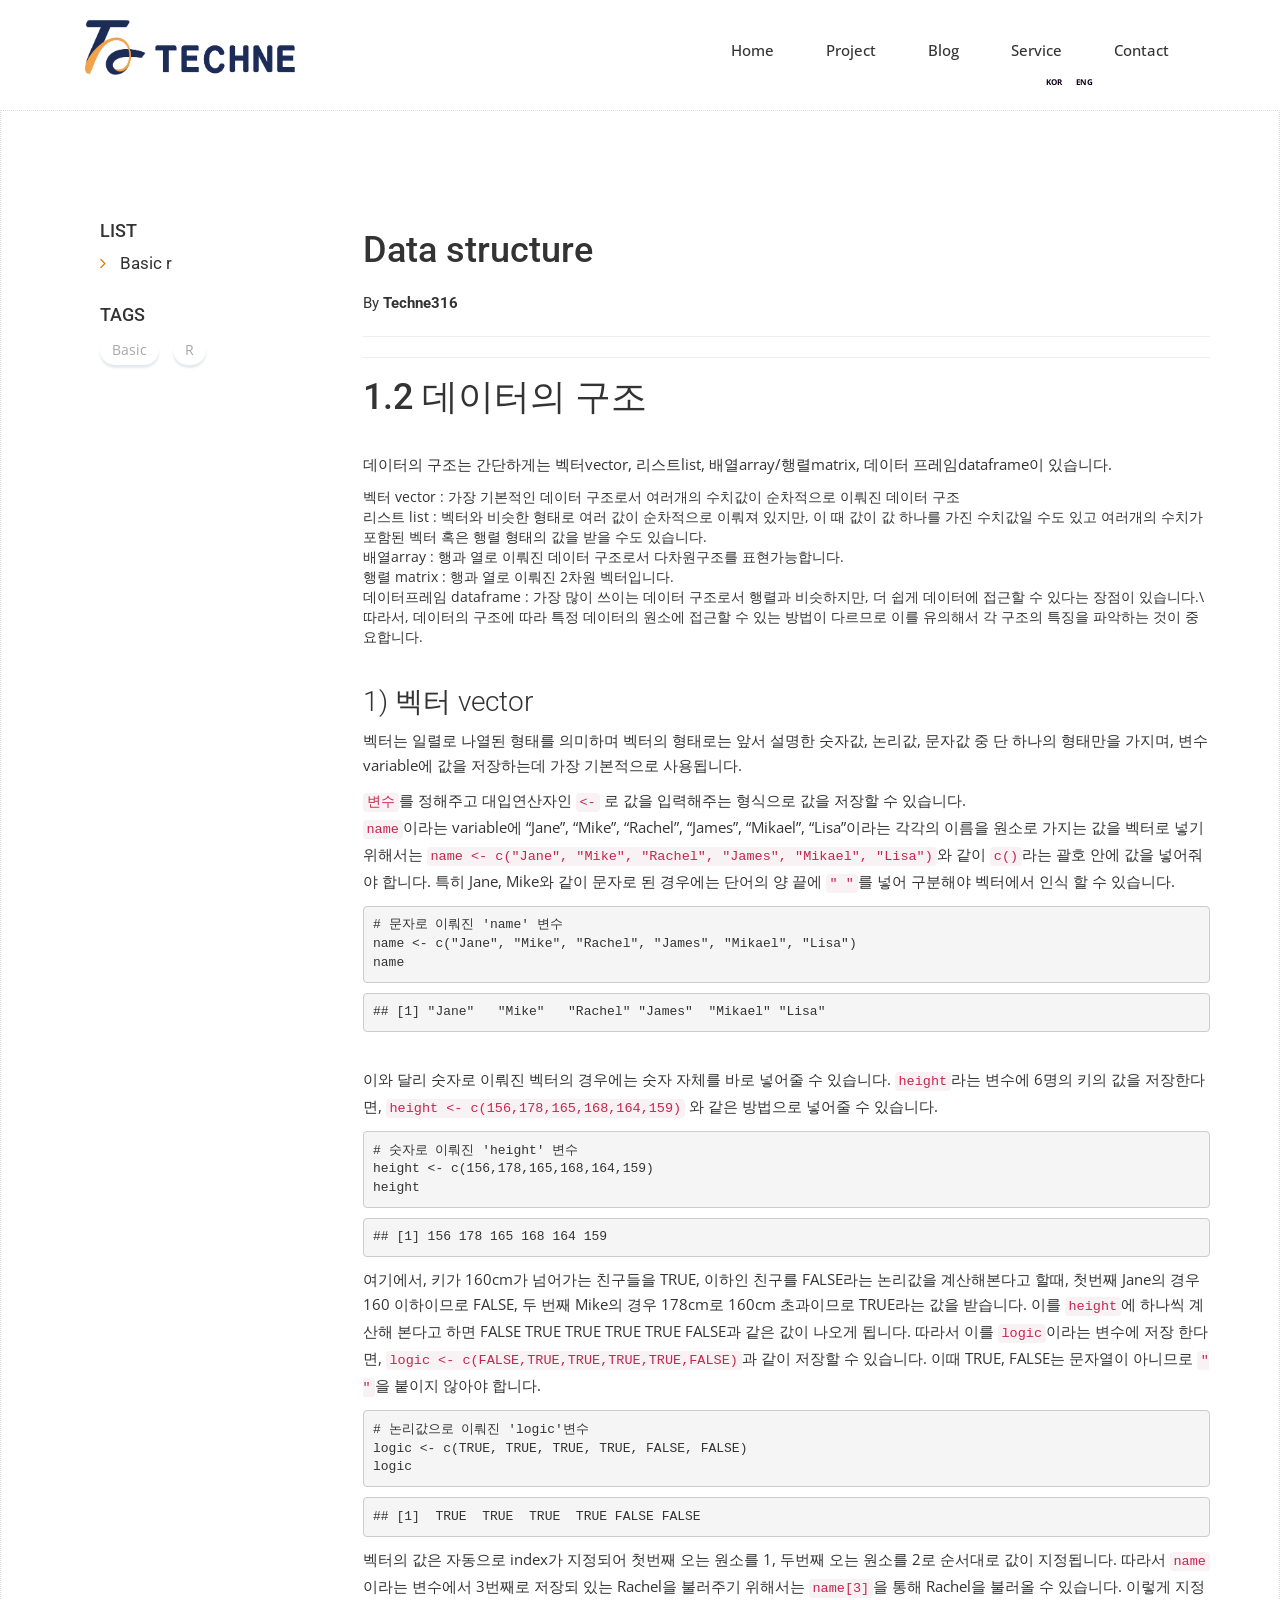
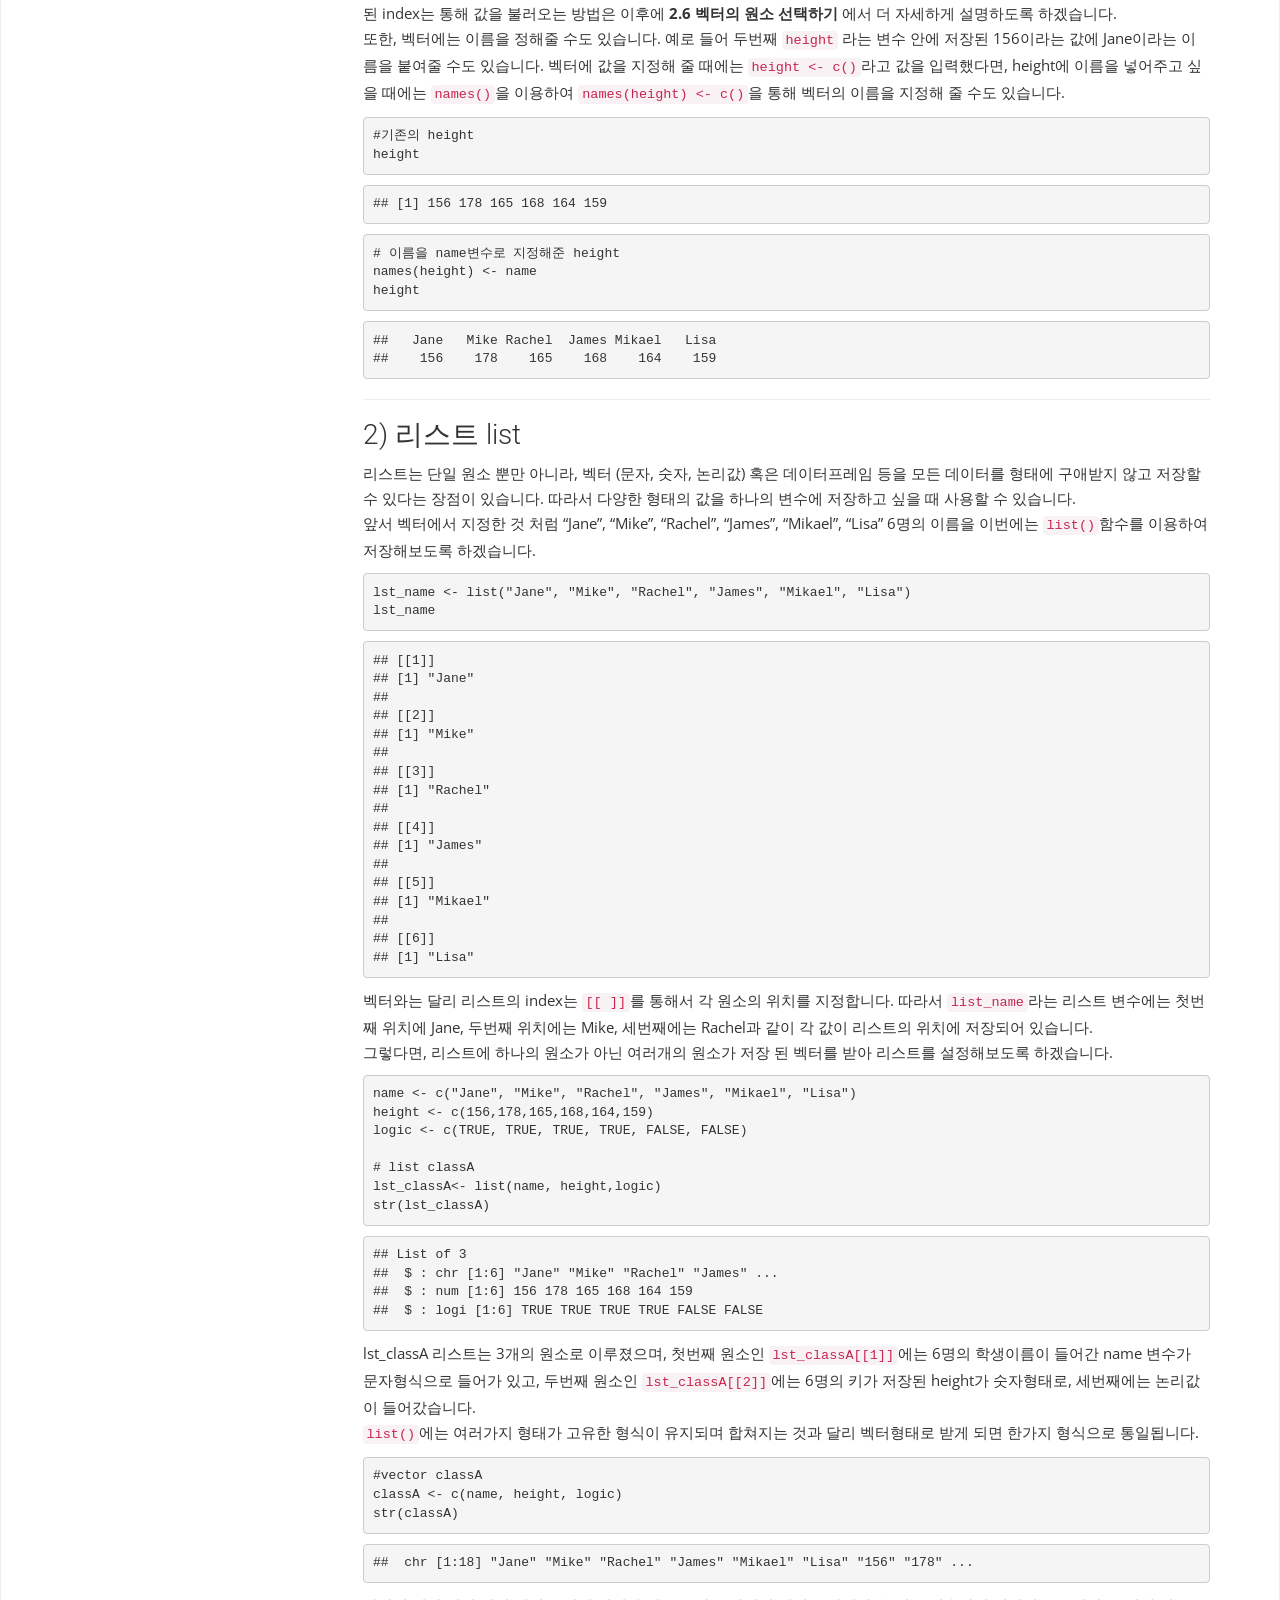
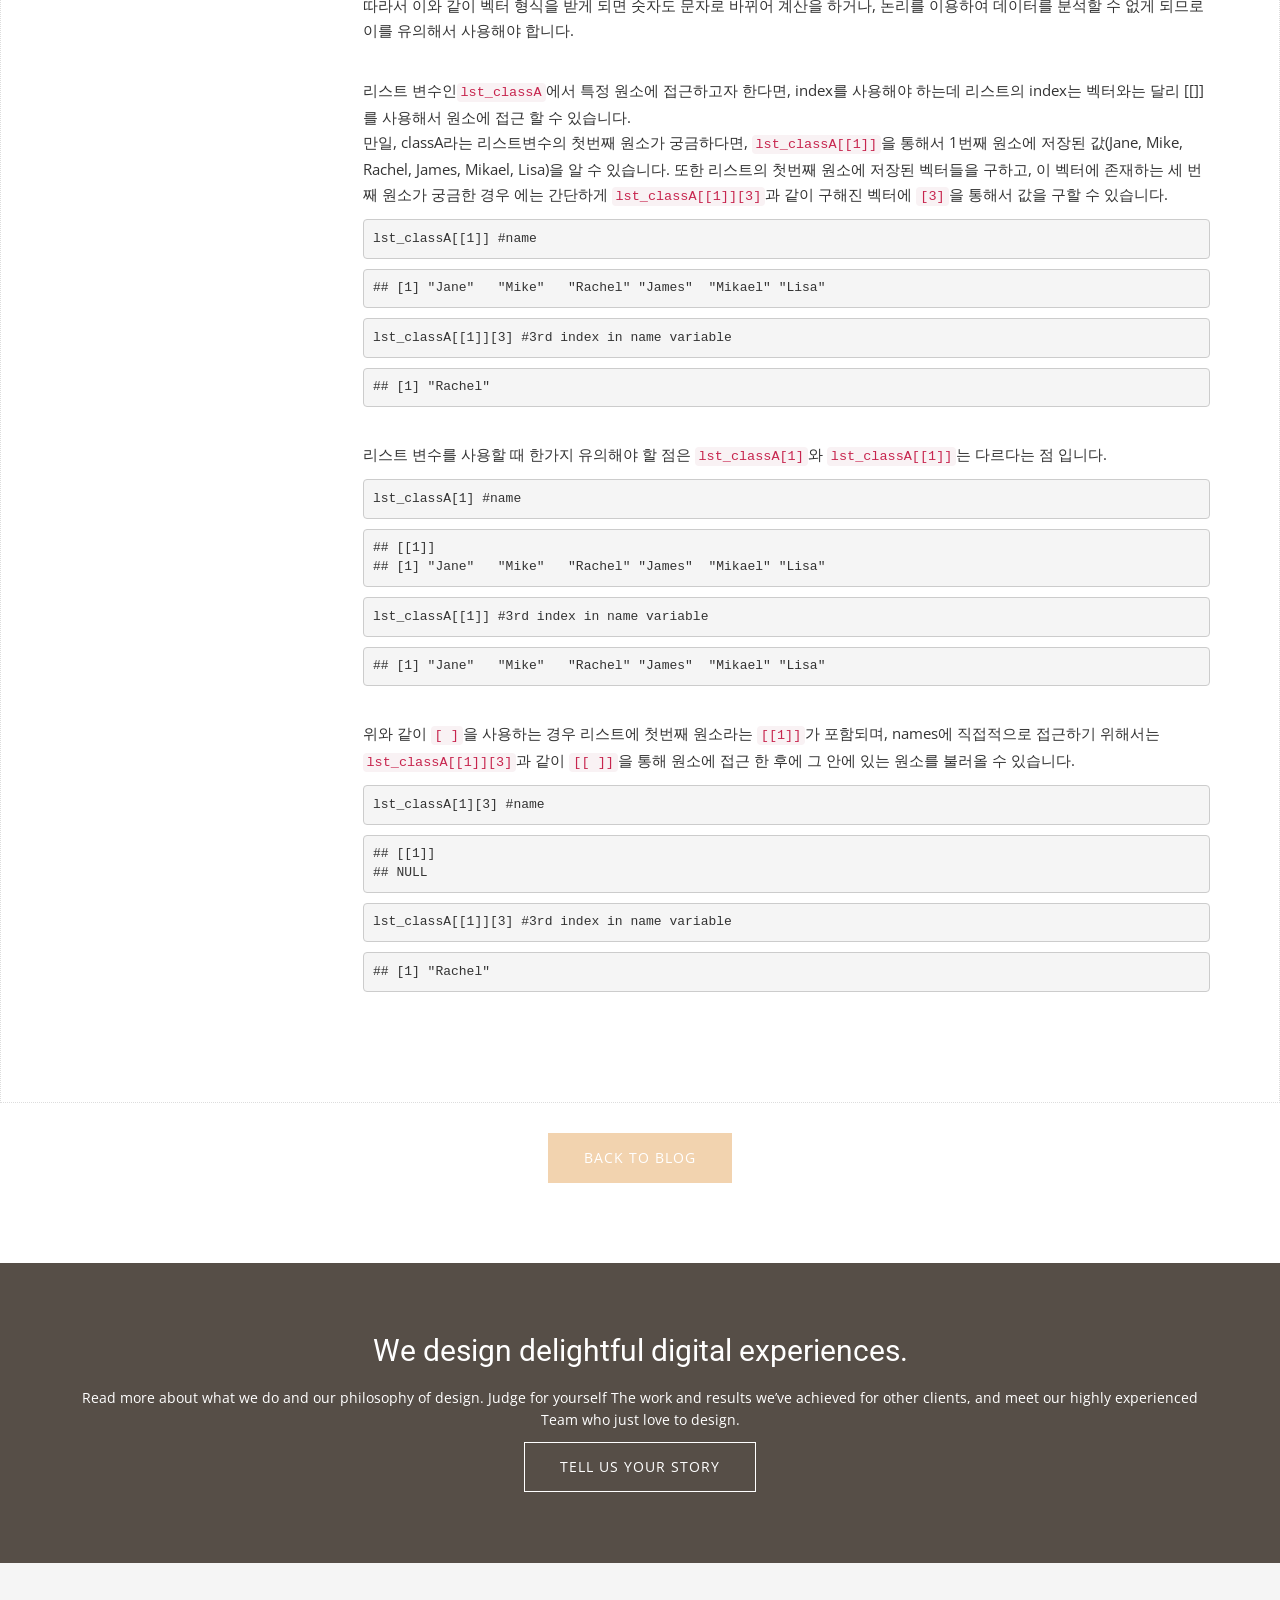
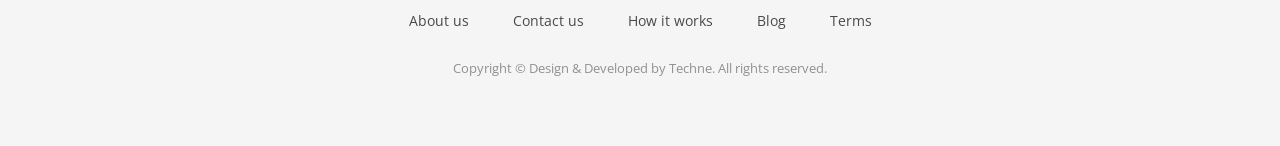
<file: blog/basic_r_1.2/index.html>
<!DOCTYPE html>
<html>
<head>
	<meta charset="utf-8">
<meta http-equiv="X-UA-Compatible" content="IE=edge">
<meta name="viewport" content="width=device-width, initial-scale=1">
<meta name="description" content="Airspace Hugo theme">
<meta name="author" content="Somrat">










<title>Data structure</title>

<meta name="generator" content="Hugo 0.59.0" />


    <link rel="stylesheet" href="https://techne316.github.io/css/owl.carousel.css" />
    <link rel="stylesheet" href="https://techne316.github.io/css/bootstrap.min.css" />
    <link rel="stylesheet" href="https://techne316.github.io/css/font-awesome.min.css" />
    <link rel="stylesheet" href="https://techne316.github.io/css/ionicons.min.css" />
    <link rel="stylesheet" href="https://techne316.github.io/css/animate.css" />
    <link rel="stylesheet" href="https://techne316.github.io/css/syntax.css" />
    <link rel="stylesheet" href="https://techne316.github.io/css/venobox.css" />
<!-- Main Stylesheet -->

<link rel="stylesheet" href="https://techne316.github.io/css/style.min.css" integrity="" media="screen">



<script src="https://techne316.github.io/js/jquery-1.10.2.min.js"></script>
<script src="https://techne316.github.io/js/bootstrap.min.js"></script>
<script src="https://techne316.github.io/js/owl.carousel.min.js"></script>
<script src="https://techne316.github.io/js/plugins.js"></script>
<script src="https://techne316.github.io/js/venobox.min.js"></script>


<!-- Main Script -->

<script src="https://techne316.github.io/js/main.min.js"></script>

<!-- google analitycs -->
<script>
    (function(i,s,o,g,r,a,m){i['GoogleAnalyticsObject']=r;i[r]=i[r]||function(){
    (i[r].q=i[r].q||[]).push(arguments)},i[r].l=1*new Date();a=s.createElement(o),
    m=s.getElementsByTagName(o)[0];a.async=1;a.src=g;m.parentNode.insertBefore(a,m)
    })(window,document,'script','//www.google-analytics.com/analytics.js','ga');
    ga('create', 'Your ID', 'auto');
    ga('send', 'pageview');
</script>



</head>
<body>

	
<header>
  <div class="container">
    <div class="row">
      <div class="col-md-12">

        
        <nav class="navbar navbar-default">
          <div class="container-fluid">
            
            <div class="navbar-header">
              <button type="button" class="navbar-toggle collapsed" data-toggle="collapse" data-target="#bs-example-navbar-collapse-1">
              </button>
              <a class="navbar-brand" href="https://techne316.github.io/">
                <img src="https://techne316.github.io/img/Techne.png" alt="Techne homepage Logo" style="width:210px;height:55px;">
              </a>
            </div>

            
              <div class="collapse navbar-collapse" id="bs-example-navbar-collapse-1">
                <ul class="nav navbar-nav navbar-right">
                  <li><a href="https://techne316.github.io/"> Home </a>
                  </li>
                  
                  
                  <li class="nav-item dropdown">
                    <a class="nav-link dropdown-toggle" href="#" role="button" data-toggle="dropdown" aria-haspopup="true" aria-expanded="false">
                      Project
                    </a>
                    <div class="dropdown-menu" >
                      
                      <a class="dropdown-item" href="/microarray">Microarray</a>
                      
                      <a class="dropdown-item" href="/rnaseq">RNAseq</a>
                      
                    </div>
                  </li>
                  
                  
                  
                  <li class="nav-item">
                    <a class="nav-link" href="/blog">Blog</a>
                  </li>
                  
                  
                  
                  <li class="nav-item">
                    <a class="nav-link" href="/service">Service</a>
                  </li>
                  
                  
                  
                  <li class="nav-item">
                    <a class="nav-link" href="/contact">Contact</a>
                  </li>
                  
                  
                </ul>
               </div> 
          </div>
        </nav> 
               <div class ="row">
                 <div class="col-md-10"></div>
                 <div class="col-md-2">
                  <ul class="list-inline lang-list">
                  
                  <li class="list-inline-item"><a href="https://techne316.github.io/kor/" style="text-align:right;font-size:60%;">KOR</a></li>
                  
                  <li class="list-inline-item"><a href="https://techne316.github.io/" style="text-align:right;font-size:60%;">ENG</a></li>
                  
                  </ul>
                 </div> 

      </div>
    </div>
  </div>

</header>
	

	<div class="post">
	  
	  <section class="section" style="border: 1px dotted #ddd;">
	    <div class="container">
	      <div class="row">
				<!-- sidebar -->
<aside class="col-md-3 order-1 order-lg-2">
  <!-- categories -->
    <div class = "row">
      <div class = "col-md-1"></div>
      <div class = "col-md-8">
        <h4> LIST </h4>
        <ul class="list-styled style-circle">
          <li class="border-bottom border-color"><a href="/categories/basic-r" class="text-color d-block pb-3 mt-3 text-decoration-none">Basic r</a></li>
        </ul>
       <br>

      <!-- tags -->
        <h4>TAGS</h4>
        <ul class="list-inline tag-list">
          <li class="list-inline-item"><a class="hover-ripple" href="/tags/basic">Basic</a></li>
          <li class="list-inline-item"><a class="hover-ripple" href="/tags/r">R</a></li>
        </ul>
      </div> 
    </div> 

</aside>
<!-- /sidebar -->

	        <div class = "col-md-9">
	       	  <div class="block">
							
	            <h1>Data structure</h1>
	            <h2>
	            <div class="post-info-wrapper">
	              <p class="italic">By <span class="bold">Techne316</span> </p>
	            </div>
	        	</h2>
	            <hr />
	            <p>

<hr />

<h1 id="1-2-데이터의-구조">1.2 데이터의 구조</h1>

<p><br />
데이터의 구조는 간단하게는 벡터vector, 리스트list, 배열array/행렬matrix, 데이터 프레임dataframe이 있습니다.</p>

<ul>
<li>벡터 vector : 가장 기본적인 데이터 구조로서 여러개의 수치값이 순차적으로 이뤄진 데이터 구조<br /></li>
<li>리스트 list : 벡터와 비슷한 형태로 여러 값이 순차적으로 이뤄져 있지만, 이 때 값이 값 하나를 가진 수치값일 수도 있고 여러개의 수치가 포함된 벡터 혹은 행렬 형태의 값을 받을 수도 있습니다.<br /></li>
<li>배열array : 행과 열로 이뤄진 데이터 구조로서 다차원구조를 표현가능합니다.<br /></li>
<li>행렬 matrix : 행과 열로 이뤄진 2차원 벡터입니다.<br /></li>
<li>데이터프레임 dataframe : 가장 많이 쓰이는 데이터 구조로서 행렬과 비슷하지만, 더 쉽게 데이터에 접근할 수 있다는 장점이 있습니다.\
<br />
따라서, 데이터의 구조에 따라 특정 데이터의 원소에 접근할 수 있는 방법이 다르므로 이를 유의해서 각 구조의 특징을 파악하는 것이 중요합니다.
<br />
<br /></li>
</ul>

<h3 id="1-벡터-vector">1) 벡터 vector</h3>

<p>벡터는 일렬로 나열된 형태를 의미하며 벡터의 형태로는 앞서 설명한 숫자값, 논리값, 문자값 중 단 하나의 형태만을 가지며, 변수variable에 값을 저장하는데 가장 기본적으로 사용됩니다.</p>

<p><code>변수</code>를 정해주고 대입연산자인 <code>&lt;-</code> 로 값을 입력해주는 형식으로 값을 저장할 수 있습니다.
<br />
<code>name</code>이라는 variable에 &ldquo;Jane&rdquo;, &ldquo;Mike&rdquo;, &ldquo;Rachel&rdquo;, &ldquo;James&rdquo;, &ldquo;Mikael&rdquo;, &ldquo;Lisa&rdquo;이라는 각각의 이름을 원소로 가지는 값을 벡터로 넣기 위해서는 <code>name &lt;- c(&quot;Jane&quot;, &quot;Mike&quot;, &quot;Rachel&quot;, &quot;James&quot;, &quot;Mikael&quot;, &quot;Lisa&quot;)</code>와 같이 <code>c()</code>라는 괄호 안에 값을 넣어줘야 합니다. 특히 Jane, Mike와 같이 문자로 된 경우에는 단어의 양 끝에 <code>&quot; &quot;</code>를 넣어 구분해야 벡터에서 인식 할 수 있습니다.
</p>

<pre><code class="language-r"># 문자로 이뤄진 'name' 변수
name &lt;- c(&quot;Jane&quot;, &quot;Mike&quot;, &quot;Rachel&quot;, &quot;James&quot;, &quot;Mikael&quot;, &quot;Lisa&quot;)
name
</code></pre>

<pre><code>## [1] &quot;Jane&quot;   &quot;Mike&quot;   &quot;Rachel&quot; &quot;James&quot;  &quot;Mikael&quot; &quot;Lisa&quot;
</code></pre>

<p><br />
이와 달리 숫자로 이뤄진 벡터의 경우에는 숫자 자체를 바로 넣어줄 수 있습니다.  <code>height</code>라는 변수에 6명의 키의 값을 저장한다면,  <code>height &lt;- c(156,178,165,168,164,159)</code> 와 같은 방법으로 넣어줄 수 있습니다.</p>

<pre><code class="language-r"># 숫자로 이뤄진 'height' 변수
height &lt;- c(156,178,165,168,164,159)
height
</code></pre>

<pre><code>## [1] 156 178 165 168 164 159
</code></pre>

<p></p>

<p>여기에서, 키가 160cm가 넘어가는 친구들을 TRUE, 이하인 친구를 FALSE라는 논리값을 계산해본다고 할때, 첫번째 Jane의 경우 160 이하이므로 FALSE, 두 번째 Mike의 경우 178cm로 160cm 초과이므로 TRUE라는 값을 받습니다. 이를 <code>height</code>에 하나씩 계산해 본다고 하면 FALSE  TRUE  TRUE  TRUE  TRUE FALSE과 같은 값이 나오게 됩니다. 따라서 이를 <code>logic</code>이라는 변수에 저장 한다면, <code>logic &lt;- c(FALSE,TRUE,TRUE,TRUE,TRUE,FALSE)</code>과 같이 저장할 수 있습니다. 이때 TRUE, FALSE는 문자열이 아니므로 <code>&quot; &quot;</code>을 붙이지 않아야 합니다.
</p>

<pre><code class="language-r"># 논리값으로 이뤄진 'logic'변수
logic &lt;- c(TRUE, TRUE, TRUE, TRUE, FALSE, FALSE)
logic
</code></pre>

<pre><code>## [1]  TRUE  TRUE  TRUE  TRUE FALSE FALSE
</code></pre>

<p></p>

<p>벡터의 값은 자동으로 index가 지정되어 첫번째 오는 원소를 1, 두번째 오는 원소를 2로 순서대로 값이 지정됩니다. 따라서 <code>name</code>이라는 변수에서 3번째로 저장되 있는 Rachel을 불러주기 위해서는 <code>name[3]</code>을 통해 Rachel을 불러올 수 있습니다. 이렇게 지정된 index는 통해 값을 불러오는 방법은 이후에 <strong>2.6 벡터의 원소 선택하기</strong> 에서 더 자세하게 설명하도록 하겠습니다.
<br />
또한, 벡터에는 이름을 정해줄 수도 있습니다. 예로 들어 두번째 <code>height</code> 라는 변수 안에 저장된 156이라는 값에 Jane이라는 이름을 붙여줄 수도 있습니다. 벡터에 값을 지정해 줄 때에는 <code>height &lt;- c()</code>라고 값을 입력했다면, height에 이름을 넣어주고 싶을 때에는 <code>names()</code>을 이용하여 <code>names(height) &lt;- c()</code>을 통해 벡터의 이름을 지정해 줄 수도 있습니다.
</p>

<pre><code class="language-r">#기존의 height
height
</code></pre>

<pre><code>## [1] 156 178 165 168 164 159
</code></pre>

<pre><code class="language-r"># 이름을 name변수로 지정해준 height
names(height) &lt;- name
height
</code></pre>

<pre><code>##   Jane   Mike Rachel  James Mikael   Lisa 
##    156    178    165    168    164    159
</code></pre>

<p></p>

<hr />

<h3 id="2-리스트-list">2) 리스트 list</h3>

<p>리스트는 단일 원소 뿐만 아니라, 벡터 (문자, 숫자, 논리값) 혹은 데이터프레임 등을 모든 데이터를 형태에 구애받지 않고 저장할 수 있다는 장점이 있습니다. 따라서 다양한 형태의 값을 하나의 변수에 저장하고 싶을 때 사용할 수 있습니다.
<br />
앞서 벡터에서 지정한 것 처럼 &ldquo;Jane&rdquo;, &ldquo;Mike&rdquo;, &ldquo;Rachel&rdquo;, &ldquo;James&rdquo;, &ldquo;Mikael&rdquo;, &ldquo;Lisa&rdquo; 6명의 이름을 이번에는 <code>list()</code>함수를 이용하여 저장해보도록 하겠습니다.</p>

<pre><code class="language-r">lst_name &lt;- list(&quot;Jane&quot;, &quot;Mike&quot;, &quot;Rachel&quot;, &quot;James&quot;, &quot;Mikael&quot;, &quot;Lisa&quot;)
lst_name
</code></pre>

<pre><code>## [[1]]
## [1] &quot;Jane&quot;
## 
## [[2]]
## [1] &quot;Mike&quot;
## 
## [[3]]
## [1] &quot;Rachel&quot;
## 
## [[4]]
## [1] &quot;James&quot;
## 
## [[5]]
## [1] &quot;Mikael&quot;
## 
## [[6]]
## [1] &quot;Lisa&quot;
</code></pre>

<p>벡터와는 달리 리스트의 index는 <code>[[ ]]</code>를 통해서 각 원소의 위치를 지정합니다. 따라서 <code>list_name</code>라는 리스트 변수에는  첫번째 위치에 Jane, 두번째 위치에는 Mike, 세번째에는 Rachel과 같이 각 값이 리스트의 위치에 저장되어 있습니다.
<br />
그렇다면, 리스트에 하나의 원소가 아닌 여러개의 원소가 저장 된 벡터를 받아 리스트를 설정해보도록 하겠습니다.</p>

<pre><code class="language-r">name &lt;- c(&quot;Jane&quot;, &quot;Mike&quot;, &quot;Rachel&quot;, &quot;James&quot;, &quot;Mikael&quot;, &quot;Lisa&quot;)
height &lt;- c(156,178,165,168,164,159)
logic &lt;- c(TRUE, TRUE, TRUE, TRUE, FALSE, FALSE)

# list classA
lst_classA&lt;- list(name, height,logic)
str(lst_classA)
</code></pre>

<pre><code>## List of 3
##  $ : chr [1:6] &quot;Jane&quot; &quot;Mike&quot; &quot;Rachel&quot; &quot;James&quot; ...
##  $ : num [1:6] 156 178 165 168 164 159
##  $ : logi [1:6] TRUE TRUE TRUE TRUE FALSE FALSE
</code></pre>

<p>lst_classA 리스트는 3개의 원소로 이루졌으며, 첫번째 원소인 <code>lst_classA[[1]]</code>에는 6명의 학생이름이 들어간 name 변수가 문자형식으로 들어가 있고, 두번째 원소인 <code>lst_classA[[2]]</code>에는 6명의 키가 저장된 height가 숫자형태로, 세번째에는 논리값이 들어갔습니다.
<br />
<code>list()</code>에는 여러가지 형태가 고유한 형식이 유지되며 합쳐지는 것과 달리 벡터형태로 받게 되면 한가지 형식으로 통일됩니다.</p>

<pre><code class="language-r">#vector classA
classA &lt;- c(name, height, logic)
str(classA)
</code></pre>

<pre><code>##  chr [1:18] &quot;Jane&quot; &quot;Mike&quot; &quot;Rachel&quot; &quot;James&quot; &quot;Mikael&quot; &quot;Lisa&quot; &quot;156&quot; &quot;178&quot; ...
</code></pre>

<p>따라서 이와 같이 벡터 형식을 받게 되면 숫자도 문자로 바뀌어 계산을 하거나, 논리를 이용하여 데이터를 분석할 수 없게 되므로 이를 유의해서 사용해야 합니다.</p>

<p><br />
리스트 변수인<code>lst_classA</code>에서 특정 원소에 접근하고자 한다면, index를 사용해야 하는데 리스트의 index는 벡터와는 달리 [[]]를 사용해서 원소에 접근 할 수 있습니다.
<br />
만일, classA라는 리스트변수의 첫번째 원소가 궁금하다면, <code>lst_classA[[1]]</code>을 통해서 1번째 원소에 저장된 값(Jane, Mike, Rachel, James, Mikael, Lisa)을 알 수 있습니다. 또한 리스트의 첫번째 원소에 저장된 벡터들을 구하고, 이 벡터에 존재하는 세 번째 원소가 궁금한 경우 에는 간단하게 <code>lst_classA[[1]][3]</code>과 같이 구해진 벡터에 <code>[3]</code>을 통해서 값을 구할 수 있습니다.
</p>

<pre><code class="language-r">lst_classA[[1]] #name
</code></pre>

<pre><code>## [1] &quot;Jane&quot;   &quot;Mike&quot;   &quot;Rachel&quot; &quot;James&quot;  &quot;Mikael&quot; &quot;Lisa&quot;
</code></pre>

<pre><code class="language-r">lst_classA[[1]][3] #3rd index in name variable
</code></pre>

<pre><code>## [1] &quot;Rachel&quot;
</code></pre>

<p><br />
리스트 변수를 사용할 때 한가지 유의해야 할 점은 <code>lst_classA[1]</code>와 <code>lst_classA[[1]]</code>는 다르다는 점 입니다.</p>

<pre><code class="language-r">lst_classA[1] #name
</code></pre>

<pre><code>## [[1]]
## [1] &quot;Jane&quot;   &quot;Mike&quot;   &quot;Rachel&quot; &quot;James&quot;  &quot;Mikael&quot; &quot;Lisa&quot;
</code></pre>

<pre><code class="language-r">lst_classA[[1]] #3rd index in name variable
</code></pre>

<pre><code>## [1] &quot;Jane&quot;   &quot;Mike&quot;   &quot;Rachel&quot; &quot;James&quot;  &quot;Mikael&quot; &quot;Lisa&quot;
</code></pre>

<p><br />
위와 같이 <code>[ ]</code>을 사용하는 경우 리스트에 첫번째 원소라는 <code>[[1]]</code>가 포함되며, names에 직접적으로 접근하기 위해서는 <code>lst_classA[[1]][3]</code>과 같이 <code>[[ ]]</code>을 통해 원소에 접근 한 후에 그 안에 있는 원소를 불러올 수 있습니다.
</p>

<pre><code class="language-r">lst_classA[1][3] #name
</code></pre>

<pre><code>## [[1]]
## NULL
</code></pre>

<pre><code class="language-r">lst_classA[[1]][3] #3rd index in name variable
</code></pre>

<pre><code>## [1] &quot;Rachel&quot;
</code></pre>

<p></p>
</p>
	          </div>
	          <div></div>
	        </div>
	      </div>
	    </div>
	  </section>
	</div>
	<p class="center-text" style="padding: 30px;">
	  <a class="btn btn-main" href="https://techne316.github.io//blog">Back to blog</a>
	</p>

	
		
<section id="call-to-action" style="background-image: url('https://techne316.github.io/img/call-to-action-bg.jpg');">
  
  <div class="container">
    <div class="row">
      <div class ="col-md-3"></div>
      <div class="col-md-12">
        <div class="block">
          <h2>We design delightful digital experiences.</h2>
          <p>Read more about what we do and our philosophy of design. Judge for yourself The work and results we’ve achieved for other clients, and meet our highly experienced Team who just love to design.</p>
          
          <a class="btn btn-main btn-solid-border" href="#" >tell us your story</a>
          
        </div>
      </div>
      <div class="col-md-3"></div>
    </div>
  </div>
</section>

	

	
<footer>
  <div class="container">
    <div class="row">
      <div class="col-md-12">
        <div class="footer-manu">
          <ul>
            
            <li><a href="#">About us</a></li>
            
            <li><a href="#">Contact us</a></li>
            
            <li><a href="#">How it works</a></li>
            
            <li><a href="#">Blog</a></li>
            
            <li><a href="#">Terms</a></li>
            
          </ul>
        </div>
        <p>Copyright &copy; Design &amp; Developed by Techne. All rights reserved.</p>
      </div>
    </div>
  </div>
</footer>

</body>
</html>
</file>
